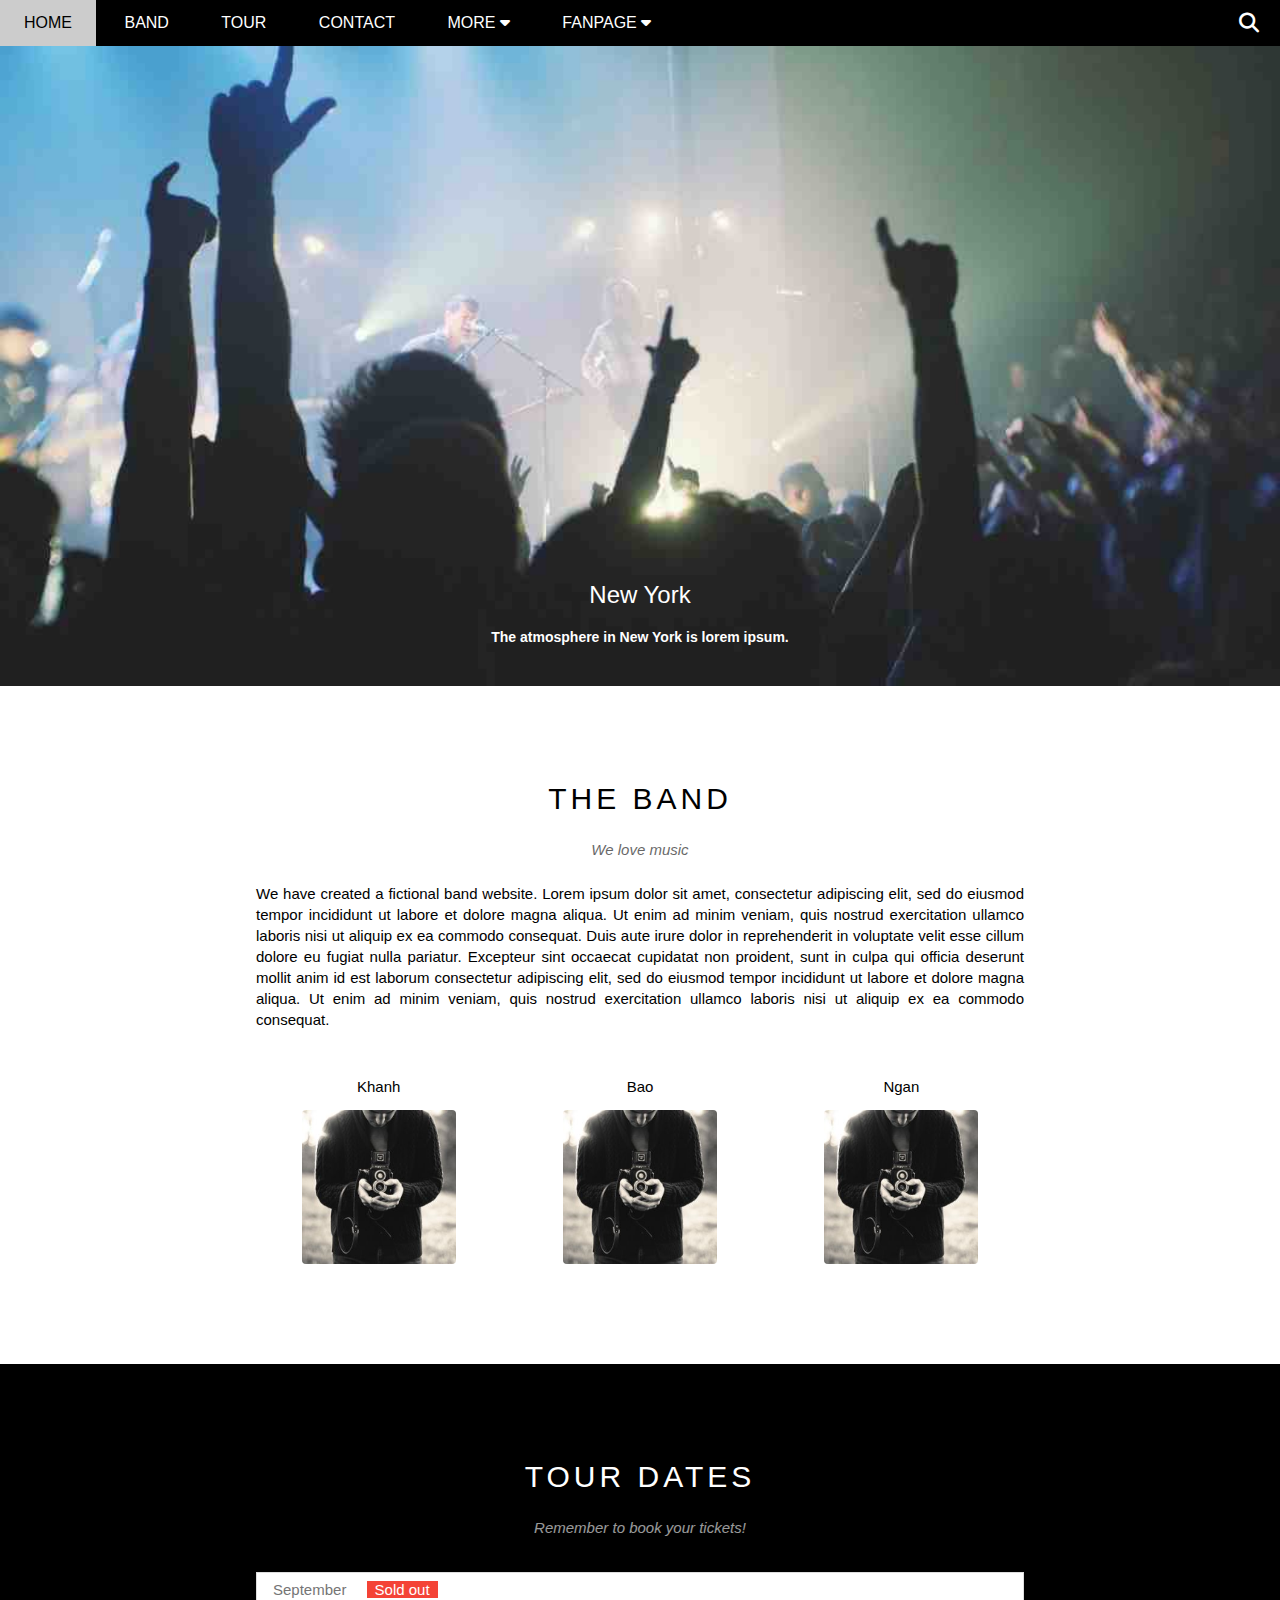
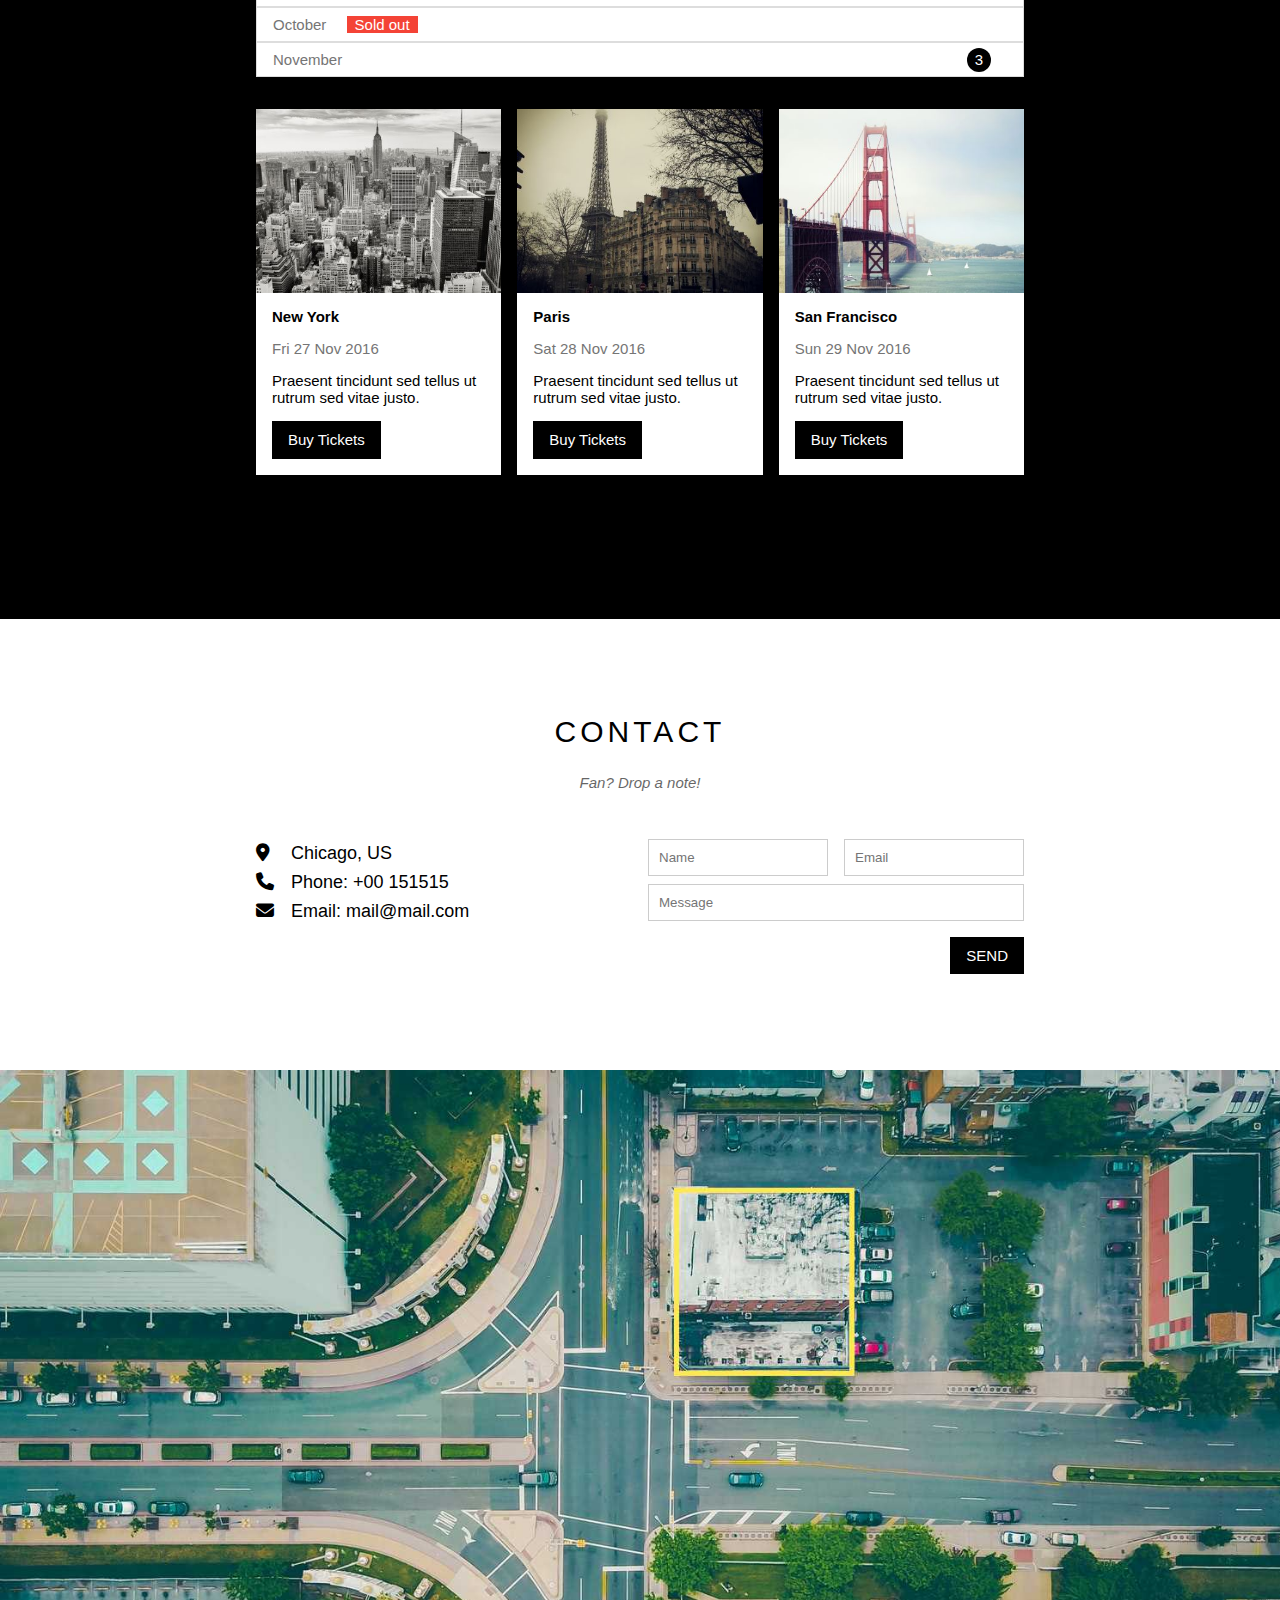
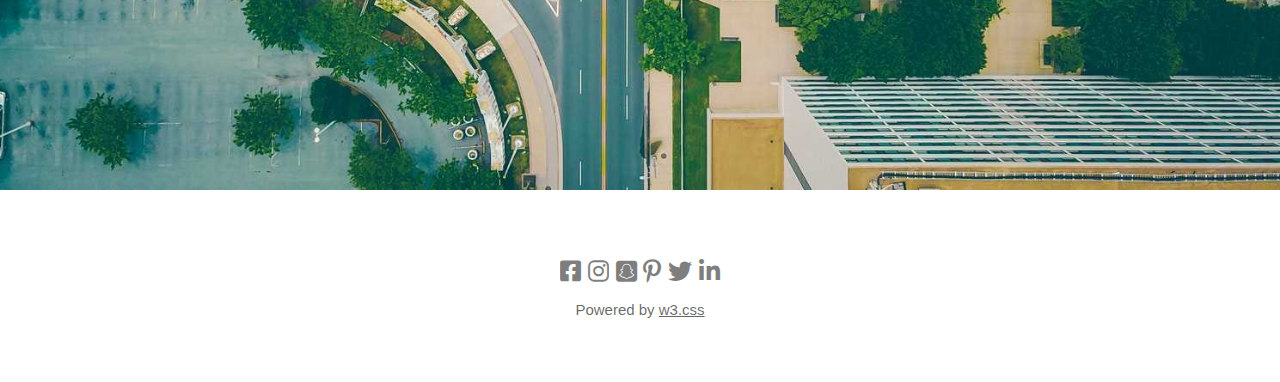
<file: index.html>
<!DOCTYPE html>
<html lang="en">
<head>
    <meta charset="UTF-8">
    <meta http-equiv="X-UA-Compatible" content="IE=edge">
    <meta name="viewport" content="width=device-width, initial-scale=1.0">
    <title>THE BAND</title>
    <link rel="icon" href="./asset/img/favicon/favicon.ico" type="image/x-icon" />
    <link rel="stylesheet" href="./asset/css/style.css">
    <link rel="stylesheet" href="./asset/fonts/themify-icons/themify-icons.css">
    <link rel="stylesheet" href="./asset/fonts/fontawesome-free-6.4.0-web/css/all.css">
</head>
<body>  
    <div id="main">
            <!-- ******HEADER***** -->
            <div id="header">
                <!-- Begin: Nav -->
                <ul id="nav">
                    <li><a href="#">Home</a></li>
                    <li><a href="#band">Band</a></li>
                    <li><a href="#tour">Tour</a></li>
                    <li><a href="#contact">Contact</a></li>
                    <li>
                        <a href="">More <i class="fa fa-caret-down"></i></a>
                        <ul class="subnav">
                            <li><a href="#">Merchandise</a></li>
                            <li><a href="#">Extras</a></li>
                            <li><a href="#">Media</a></li>
                        </ul>
                    </li>
                    <li>
                        <a href="">Fanpage <i class="fa fa-caret-down"></i></a>
                        <ul class="subnav">
                            <li><a href="https://www.facebook.com/dangkhanh4/"><i class="ti-facebook"></i> Facebook</a></li>
                            <li><a href="https://www.youtube.com/channel/UC6xr6L0knERe1eDNZKYdCvQ"><i class="ti-youtube"></i> Youtube</a></li>
                            <li><a href=""><i class="ti-instagram"></i> Instagram</a></li>
                        </ul>
                    </li>
                    
                </ul>
                <!-- Search -->
                <div class="search-bth">
                    <i class="search-icon fa fa-search"></i>
                    
                </div>

            </div>

            <!-- ******SLIDER***** -->
            <div id="slider">
                <div class="text-content">
                    <h3 class="text-heading">New York</h3>
                    <div class="text-description"><b>The atmosphere in New York is lorem ipsum.</b></div>
                </div>
            </div>

            <!-- ******CONTENT***** -->
            <div id="content">
                <!-- THE BAND -->
                <div id="band" class="section-content">
                    <h2 class="header-content">THE BAND</h2>
                    <p class="subheader-content">We love music</p>
                    <p class="description">
                        We have created a fictional band website. Lorem ipsum dolor sit amet, consectetur adipiscing elit, sed do eiusmod tempor incididunt ut labore et dolore magna aliqua. Ut enim ad minim veniam, quis nostrud exercitation ullamco laboris nisi ut aliquip ex ea commodo consequat. Duis aute irure dolor in reprehenderit in voluptate velit esse cillum dolore eu fugiat nulla pariatur. Excepteur sint occaecat cupidatat non proident, sunt in culpa qui officia deserunt mollit anim id est laborum consectetur adipiscing elit, sed do eiusmod tempor incididunt ut labore et dolore magna aliqua. Ut enim ad minim veniam, quis nostrud exercitation ullamco laboris nisi ut aliquip ex ea commodo consequat.
                    </p>
                    <!-- Member list -->
                    <div class="row members-list">
                        <!-- member 1 -->
                        <div class=" col-third col text-center">
                            <p class="member-name">Khanh</p>
                            <img class="member-img" src="./asset/img/nameteam/face.jpg" alt="Khanh" >
                        </div>
                        <!-- member 2 -->
                        <div class=" col-third col text-center">
                            <p class="member-name">Bao</p>
                            <img class="member-img" src="./asset/img/nameteam/face.jpg" alt="Khanh" >
                        </div>
                        <!-- member 3 -->
                        <div class=" col-third col text-center">
                            <p class="member-name">Ngan</p>
                            <img class="member-img" src="./asset/img/nameteam/face.jpg" alt="Khanh" >
                        </div>
                        
                    </div>

                </div>

                <!-- TOUR DATES -->
                    
                <div id="tour" class="tour-content">
                    <!-- Tickers -->
                    <div class="section-content">
                    
                        <h2 class="header-content text-white">TOUR DATES</h2>
                        <p class="subheader-content text-white">Remember to book your tickets!</p>
                    
                        <ul class="tickets-list">
                            <li>September <span class="sold-out">Sold out</span></li>
                            <li>October <span class="sold-out">Sold out</span></li>
                            <li>November <span class="quantity">3</span></li>
                        </ul>
                    <!-- Places -->
                        <div class="row places-list">
                            <div class="col-third col">
                                <img src="./asset/img/nameteam/newyork.jpg" alt="ảnh lỗi" class="place-img">
                                <div class="place-body">
                                    <h3 class="place-heading">New York</h3>
                                    <p class="place-time">Fri 27 Nov 2016</p>
                                    <p class="place-desc">Praesent tincidunt sed tellus ut rutrum sed vitae justo.</p>
                                    <button href="#" class="place-buy-btn js-buy-ticket">Buy Tickets</button>
                                </div>
                            </div>

                            <div class="col-third col">
                                <img src="./asset/img/nameteam/paris.jpg" alt="ảnh lỗi" class="place-img">
                                <div class="place-body">
                                    <h3 class="place-heading">Paris</h3>
                                    <p class="place-time">Sat 28 Nov 2016</p>
                                    <p class="place-desc">Praesent tincidunt sed tellus ut rutrum sed vitae justo.</p>
                                    <button href="#" class="place-buy-btn js-buy-ticket">Buy Tickets</button>
                                </div>
                            </div>

                            <div class="col-third col">
                                <img src="./asset/img/nameteam/sanfran.jpg" alt="ảnh lỗi" class="place-img">
                                <div class="place-body">
                                    <h3 class="place-heading">San Francisco</h3>
                                    <p class="place-time">Sun 29 Nov 2016</p>
                                    <p class="place-desc">Praesent tincidunt sed tellus ut rutrum sed vitae justo.</p>
                                    <button href="#" class="place-buy-btn js-buy-ticket">Buy Tickets</button>
                                </div>
                            </div>
                            <!-- sủa lỗi bao hết place item -->
                            
                            
                        </div>
                    </div>   
                </div>
                    
                <!-- CONTACTS-->
                <div id="contact" class="section-content">
                    <h2 class="header-content">CONTACT</h2>
                    <p class="subheader-content">Fan? Drop a note!</p> 
                    <div class="row contact-content">
                        <div class="col col-half contact-info">
                            <p><i class="fa-solid fa-location-dot"></i> Chicago, US</p>
                            <p><i class="fa-solid fa-phone"></i>  Phone: +00 151515</p>
                            <p><i class="fa-solid fa-envelope"></i> Email: mail@mail.com</p>
                        </div>
                        <div class="col col-half contact-form">
                            <form action="">
                                <div class="row">
                                    <div class="col col-half">
                                        <input type="text" name="" id="" required class="form-control" placeholder="Name">
                                    </div>
                                    <div class="col col-half">
                                        <input type="email" name="" id="" required class="form-control" placeholder="Email">
                                    </div>
                                </div>
                                <div class="row mt-8">
                                    <div class="col col-full">
                                        <input type="text" name="" id="" required class="form-control" placeholder="Message">
                                    </div>
                                </div>
                                <input class="form-submit-btn mt-16" type="submit" value="SEND">
                            </form>
                        </div>
                    </div>
                </div>

            </div>

            <div class="model js-model">
                <div class="model-container js-model-container">
                    <!-- CLOSE -->
                    <div class="model-close js-model-close">
                        <i class="fa-solid fa-xmark"></i>
                    </div>
                    <!-- HEADER -->
                    <header class="model-header">
                        <i class="fa-solid fa-suitcase modal-heading-icon"></i>
                        Tickets
                    </header>
                    <!-- BODY -->
                    <div class="model-body">

                        <label for="ticket-quatity" class="model-label">
                            <i class="fa-solid fa-cart-shopping"></i>
                            Tickets, $15 per person
                        </label>
                        <input id="ticket-quatity" class="model-input" placeholder="How many?">

                        <label for="ticket-email" class="model-label">
                            <i class="fa-solid fa-user"></i>
                            Send to
                        </label>
                        <input id="ticket-email" type="email" class="model-input" placeholder="Enter email">

                        <button id="buy-tickets">
                            PAY
                            <i class="fa-solid fa-check"></i>
                        </button>
                    </div>
                    <!-- FOOTER -->
                    <footer class="model-footer">
                        <p class="model-help">Need <a href="">help?</a></p>
                    </footer>
                </div>
            </div>
            
            <!-- ******MAP***** -->
            <div class="map">
                <img class="map-img" src="./asset/img/map/map.jpg" alt="">
            </div>

            <!-- ******Footer***** -->
            <div id="footer">
                <div class="footer-content">
                    <div class="footer-icons">
                        <i class="fa-brands fa-square-facebook"></i>
                        <i class="fa-brands fa-instagram"></i>
                        <i class="fa-brands fa-square-snapchat"></i>
                        <i class="fa-brands fa-pinterest-p"></i>
                        <i class="fa-brands fa-twitter"></i>
                        <i class="fa-brands fa-linkedin-in"></i>
                    </div>
                        
                </div>
                <p class="copyright">Powered by <a href="">w3.css</a></p>
            </div>
    </div>
    <script>
        const buyBtns = document.querySelectorAll('.js-buy-ticket')

        const model = document.querySelector('.js-model')

        const modelClose = document.querySelector('.js-model-close')

        const modelContainer = document.querySelector('.js-model-container')

        // Hàm hiển thị BT
        function showBuyTickets() {
            model.classList.add('open')
        }
        // Hàm ẩn BT
        function hideBuyTickets() {
            model.classList.remove('open')
        }
        // Lặp qua từng thủ button và nghe hành vi click
        for (const buyBtn of buyBtns){
            buyBtn.addEventListener('click', showBuyTickets)
        }
        // Nghe hành bi click vào button close
        modelClose.addEventListener('click', hideBuyTickets)

        model.addEventListener('click', hideBuyTickets)

        modelContainer.addEventListener('click', function(event) {
            event.stopPropagation()
        })

    </script>
</body>
</html>
</file>
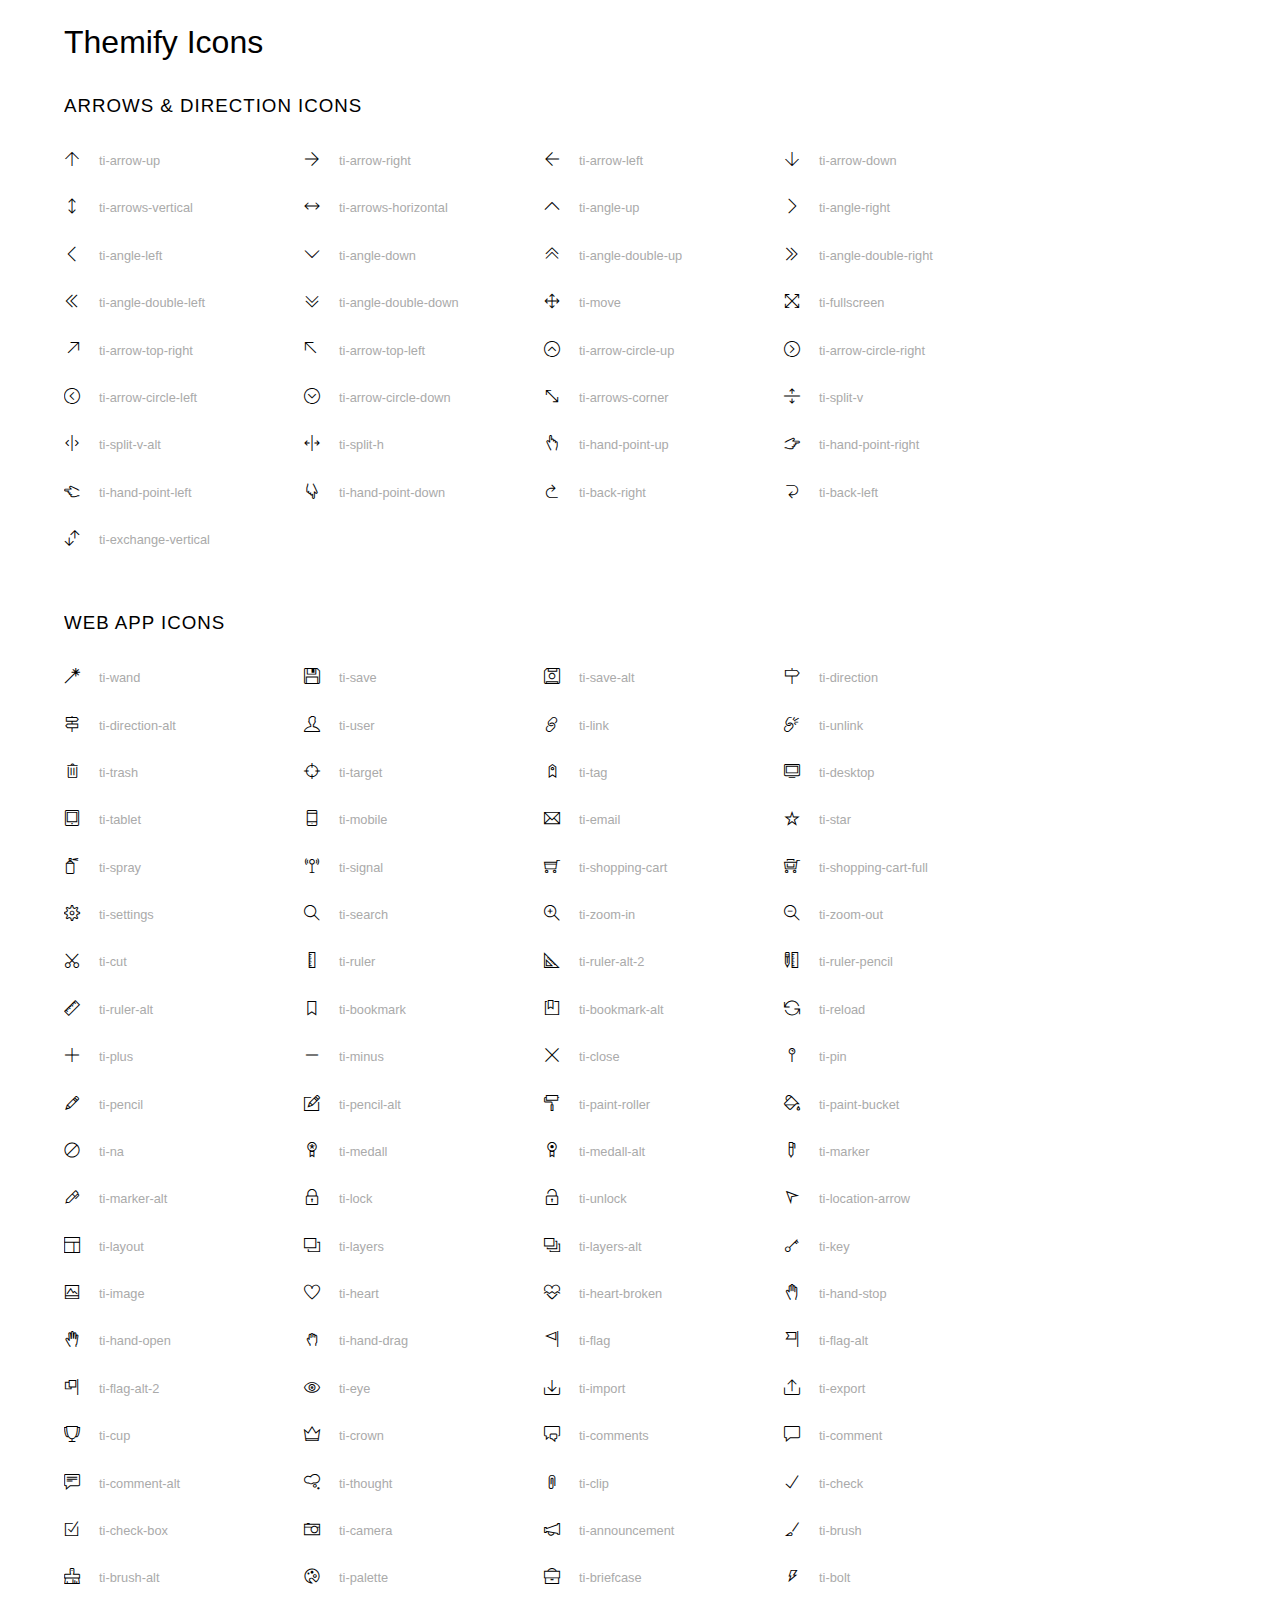
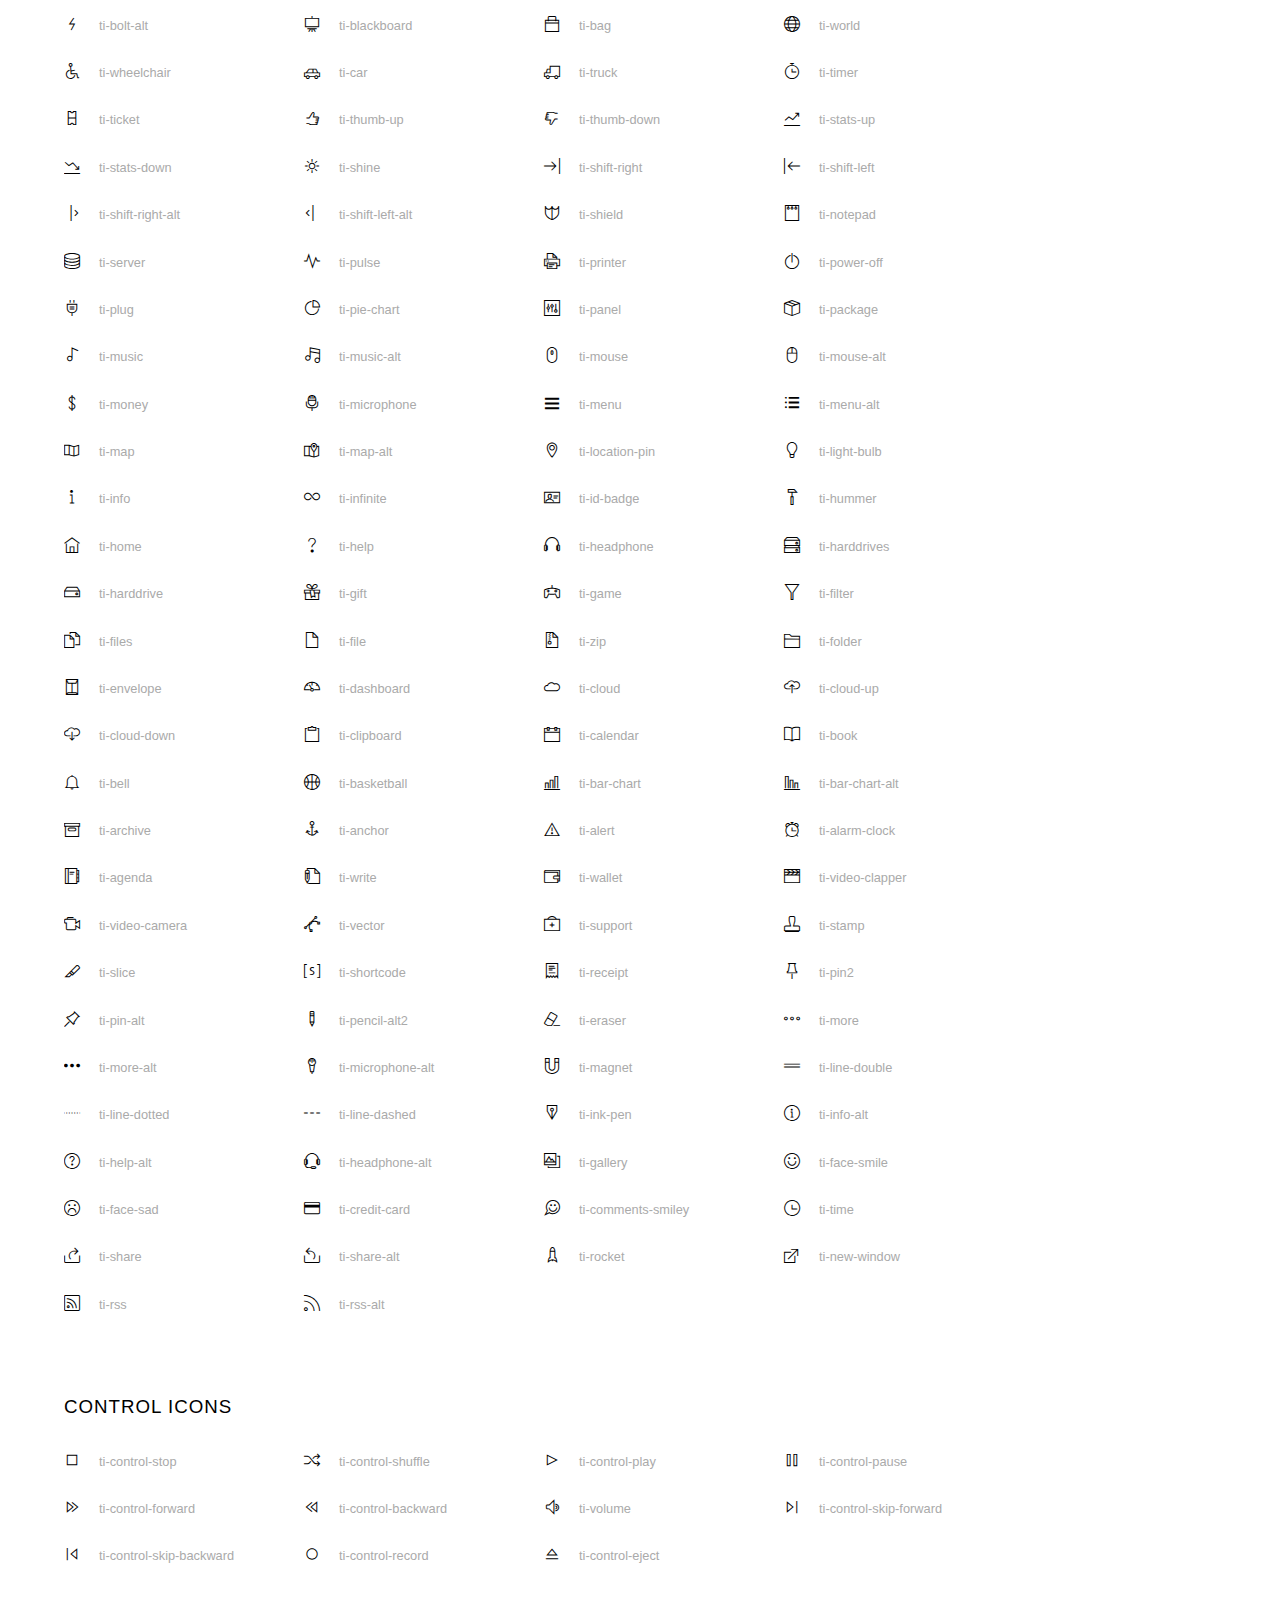
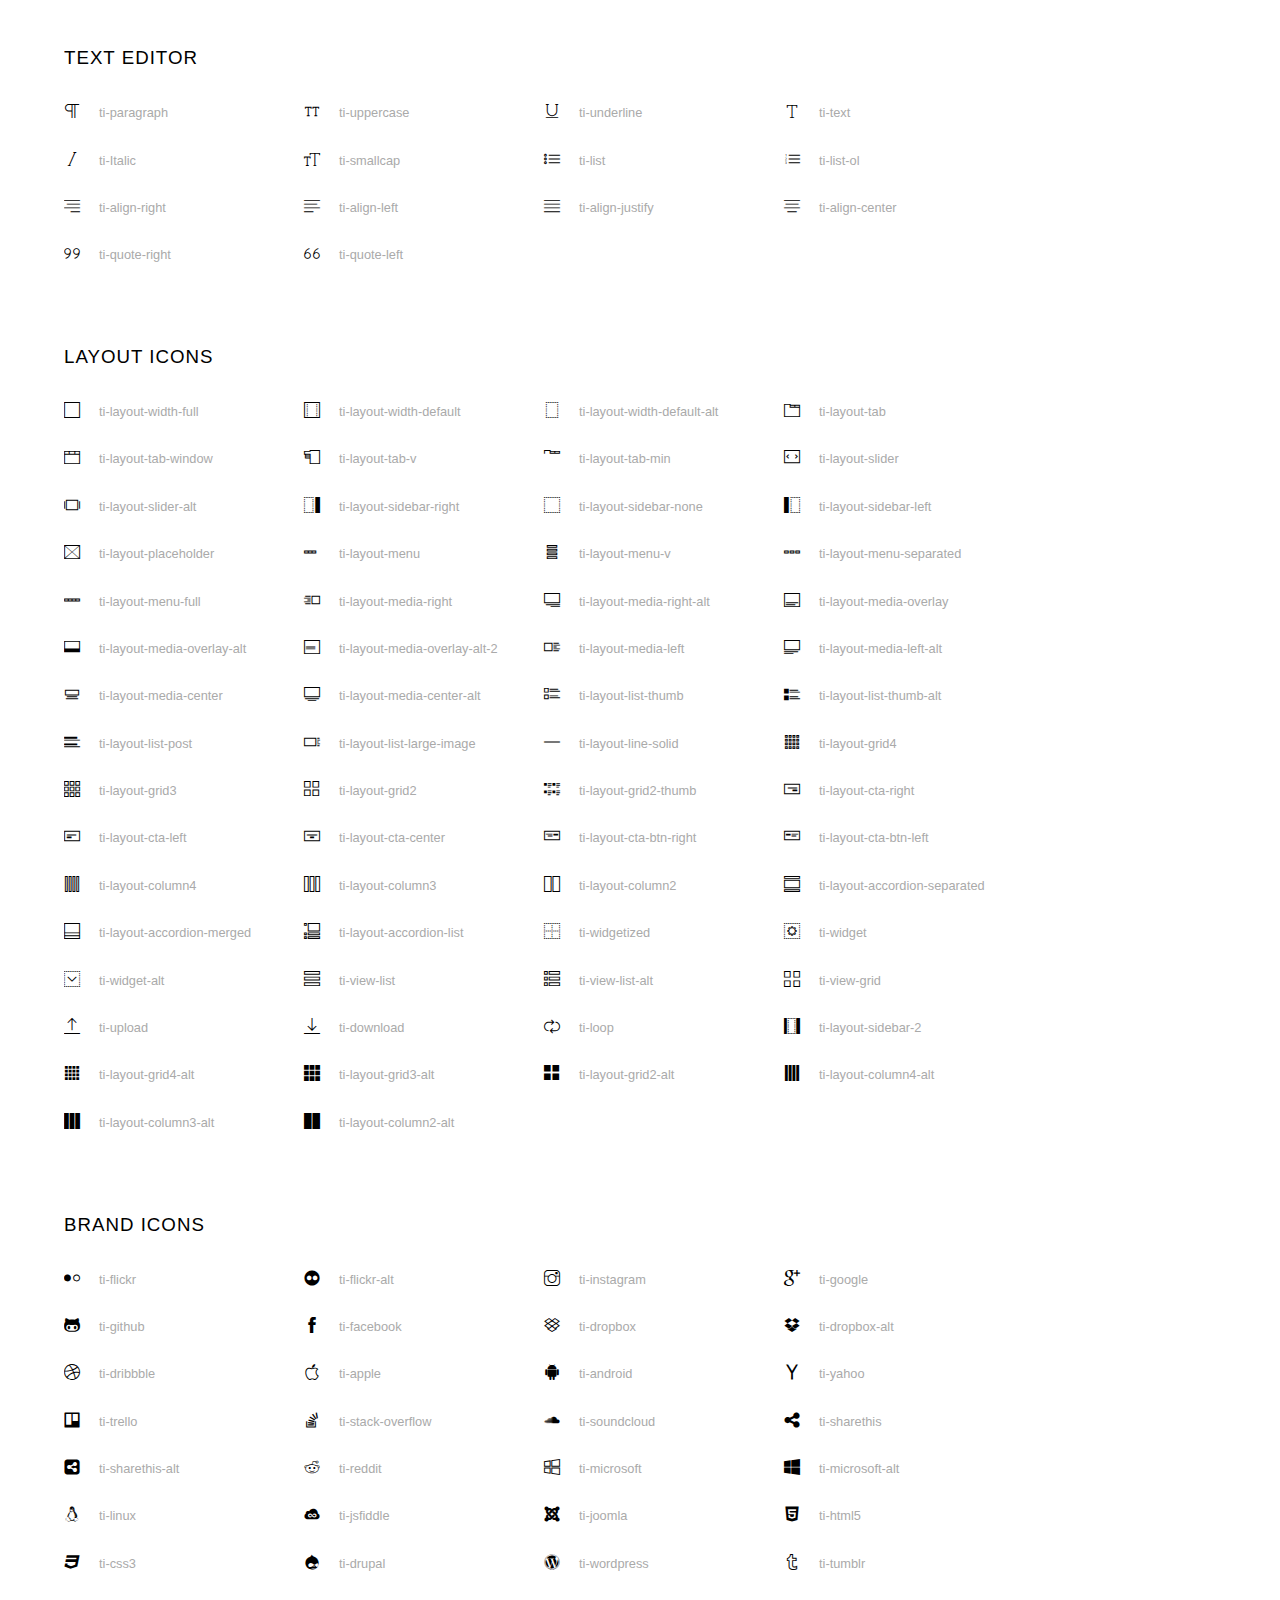
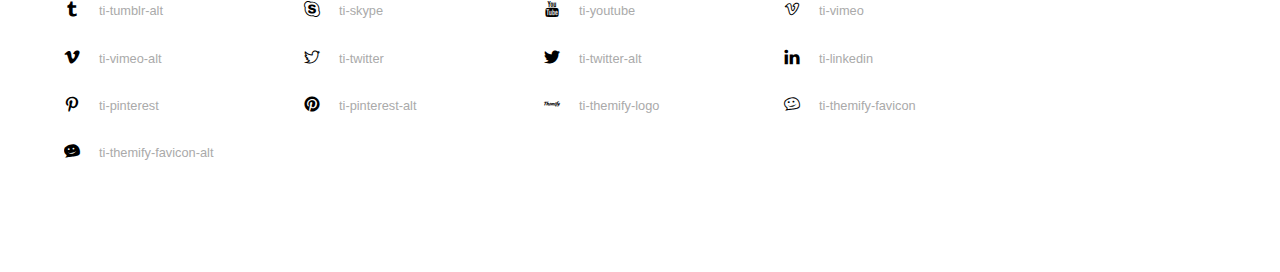
<file: asset/fonts/themify-icons/index.html>
<!doctype html>
<html>
<head>
	<meta charset="utf-8">
	<title>Themify Icon Font</title>
	<meta name="viewport" content="width=device-width">
	<link rel="stylesheet" href="demo-files/demo.css">
	<link rel="stylesheet" href="themify-icons.css">
	<!--[if lt IE 8]><!-->
	<link rel="stylesheet" href="ie7/ie7.css">
	<!--<![endif]-->
</head>
<body>
	<h1>Themify Icons</h1>

	<div class="icon-section">

		<div class="icon-section">
			<h3>Arrows &amp; Direction Icons </h3>

			<div class="icon-container">
				<span class="ti-arrow-up"></span><span class="icon-name"> ti-arrow-up</span>
			</div>
			<div class="icon-container">
				<span class="ti-arrow-right"></span><span class="icon-name"> ti-arrow-right</span>
			</div>
			<div class="icon-container">
				<span class="ti-arrow-left"></span><span class="icon-name"> ti-arrow-left</span>
			</div>
			<div class="icon-container">
				<span class="ti-arrow-down"></span><span class="icon-name"> ti-arrow-down</span>
			</div>
			<div class="icon-container">
				<span class="ti-arrows-vertical"></span><span class="icon-name"> ti-arrows-vertical</span>
			</div>
			<div class="icon-container">
				<span class="ti-arrows-horizontal"></span><span class="icon-name"> ti-arrows-horizontal</span>
			</div>
			<div class="icon-container">
				<span class="ti-angle-up"></span><span class="icon-name"> ti-angle-up</span>
			</div>
			<div class="icon-container">
				<span class="ti-angle-right"></span><span class="icon-name"> ti-angle-right</span>
			</div>
			<div class="icon-container">
				<span class="ti-angle-left"></span><span class="icon-name"> ti-angle-left</span>
			</div>
			<div class="icon-container">
				<span class="ti-angle-down"></span><span class="icon-name"> ti-angle-down</span>
			</div>	
			<div class="icon-container">
				<span class="ti-angle-double-up"></span><span class="icon-name"> ti-angle-double-up</span>
			</div>
			<div class="icon-container">
				<span class="ti-angle-double-right"></span><span class="icon-name"> ti-angle-double-right</span>
			</div>
			<div class="icon-container">
				<span class="ti-angle-double-left"></span><span class="icon-name"> ti-angle-double-left</span>
			</div>
			<div class="icon-container">
				<span class="ti-angle-double-down"></span><span class="icon-name"> ti-angle-double-down</span>
			</div>					
			<div class="icon-container">
				<span class="ti-move"></span><span class="icon-name"> ti-move</span>
			</div>
			<div class="icon-container">
				<span class="ti-fullscreen"></span><span class="icon-name"> ti-fullscreen</span>
			</div>
			<div class="icon-container">
				<span class="ti-arrow-top-right"></span><span class="icon-name"> ti-arrow-top-right</span>
			</div>
			<div class="icon-container">
				<span class="ti-arrow-top-left"></span><span class="icon-name"> ti-arrow-top-left</span>
			</div>
			<div class="icon-container">
				<span class="ti-arrow-circle-up"></span><span class="icon-name"> ti-arrow-circle-up</span>
			</div>
			<div class="icon-container">
				<span class="ti-arrow-circle-right"></span><span class="icon-name"> ti-arrow-circle-right</span>
			</div>
			<div class="icon-container">
				<span class="ti-arrow-circle-left"></span><span class="icon-name"> ti-arrow-circle-left</span>
			</div>
			<div class="icon-container">
				<span class="ti-arrow-circle-down"></span><span class="icon-name"> ti-arrow-circle-down</span>
			</div>
			<div class="icon-container">
				<span class="ti-arrows-corner"></span><span class="icon-name"> ti-arrows-corner</span>
			</div>
			<div class="icon-container">
				<span class="ti-split-v"></span><span class="icon-name"> ti-split-v</span>
			</div>

			<div class="icon-container">
				<span class="ti-split-v-alt"></span><span class="icon-name"> ti-split-v-alt</span>
			</div>
			<div class="icon-container">
				<span class="ti-split-h"></span><span class="icon-name"> ti-split-h</span>
			</div>
			<div class="icon-container">
				<span class="ti-hand-point-up"></span><span class="icon-name"> ti-hand-point-up</span>
			</div>
			<div class="icon-container">
				<span class="ti-hand-point-right"></span><span class="icon-name"> ti-hand-point-right</span>
			</div>
			<div class="icon-container">
				<span class="ti-hand-point-left"></span><span class="icon-name"> ti-hand-point-left</span>
			</div>
			<div class="icon-container">
				<span class="ti-hand-point-down"></span><span class="icon-name"> ti-hand-point-down</span>
			</div>
			<div class="icon-container">
				<span class="ti-back-right"></span><span class="icon-name"> ti-back-right</span>
			</div>
			<div class="icon-container">
				<span class="ti-back-left"></span><span class="icon-name"> ti-back-left</span>
			</div>
			<div class="icon-container">
				<span class="ti-exchange-vertical"></span><span class="icon-name"> ti-exchange-vertical</span>
			</div>

		</div> <!-- Arrows Icons -->



		<h3>Web App Icons</h3>
		
		<div class="icon-section">

			<div class="icon-container">
				<span class="ti-wand"></span><span class="icon-name"> ti-wand</span>
			</div>
			<div class="icon-container">
				<span class="ti-save"></span><span class="icon-name"> ti-save</span>
			</div>
			<div class="icon-container">
				<span class="ti-save-alt"></span><span class="icon-name"> ti-save-alt</span>
			</div>

			<div class="icon-container">
				<span class="ti-direction"></span><span class="icon-name"> ti-direction</span>
			</div>
			<div class="icon-container">
				<span class="ti-direction-alt"></span><span class="icon-name"> ti-direction-alt</span>
			</div>
			<div class="icon-container">
				<span class="ti-user"></span><span class="icon-name"> ti-user</span>
			</div>
			<div class="icon-container">
				<span class="ti-link"></span><span class="icon-name"> ti-link</span>
			</div>
			<div class="icon-container">
				<span class="ti-unlink"></span><span class="icon-name"> ti-unlink</span>
			</div>
			<div class="icon-container">
				<span class="ti-trash"></span><span class="icon-name"> ti-trash</span>
			</div>
			<div class="icon-container">
				<span class="ti-target"></span><span class="icon-name"> ti-target</span>
			</div>
			<div class="icon-container">
				<span class="ti-tag"></span><span class="icon-name"> ti-tag</span>
			</div>
			<div class="icon-container">
				<span class="ti-desktop"></span><span class="icon-name"> ti-desktop</span>
			</div>
			<div class="icon-container">
				<span class="ti-tablet"></span><span class="icon-name"> ti-tablet</span>
			</div>
			<div class="icon-container">
				<span class="ti-mobile"></span><span class="icon-name"> ti-mobile</span>
			</div>
			<div class="icon-container">
				<span class="ti-email"></span><span class="icon-name"> ti-email</span>
			</div>	
			<div class="icon-container">
				<span class="ti-star"></span><span class="icon-name"> ti-star</span>
			</div>
			<div class="icon-container">
				<span class="ti-spray"></span><span class="icon-name"> ti-spray</span>
			</div>
			<div class="icon-container">
				<span class="ti-signal"></span><span class="icon-name"> ti-signal</span>
			</div>
			<div class="icon-container">
				<span class="ti-shopping-cart"></span><span class="icon-name"> ti-shopping-cart</span>
			</div>
			<div class="icon-container">
				<span class="ti-shopping-cart-full"></span><span class="icon-name"> ti-shopping-cart-full</span>
			</div>
			<div class="icon-container">
				<span class="ti-settings"></span><span class="icon-name"> ti-settings</span>
			</div>
			<div class="icon-container">
				<span class="ti-search"></span><span class="icon-name"> ti-search</span>
			</div>
			<div class="icon-container">
				<span class="ti-zoom-in"></span><span class="icon-name"> ti-zoom-in</span>
			</div>
			<div class="icon-container">
				<span class="ti-zoom-out"></span><span class="icon-name"> ti-zoom-out</span>
			</div>
			<div class="icon-container">
				<span class="ti-cut"></span><span class="icon-name"> ti-cut</span>
			</div>
			<div class="icon-container">
				<span class="ti-ruler"></span><span class="icon-name"> ti-ruler</span>
			</div>
			<div class="icon-container">
				<span class="ti-ruler-alt-2"></span><span class="icon-name"> ti-ruler-alt-2</span>
			</div>			
			<div class="icon-container">
				<span class="ti-ruler-pencil"></span><span class="icon-name"> ti-ruler-pencil</span>
			</div>
			<div class="icon-container">
				<span class="ti-ruler-alt"></span><span class="icon-name"> ti-ruler-alt</span>
			</div>
			<div class="icon-container">
				<span class="ti-bookmark"></span><span class="icon-name"> ti-bookmark</span>
			</div>
			<div class="icon-container">
				<span class="ti-bookmark-alt"></span><span class="icon-name"> ti-bookmark-alt</span>
			</div>
			<div class="icon-container">
				<span class="ti-reload"></span><span class="icon-name"> ti-reload</span>
			</div>
			<div class="icon-container">
				<span class="ti-plus"></span><span class="icon-name"> ti-plus</span>
			</div>
			<div class="icon-container">
				<span class="ti-minus"></span><span class="icon-name"> ti-minus</span>
			</div>
			<div class="icon-container">
				<span class="ti-close"></span><span class="icon-name"> ti-close</span>
			</div>			
			<div class="icon-container">
				<span class="ti-pin"></span><span class="icon-name"> ti-pin</span>
			</div>
			<div class="icon-container">
				<span class="ti-pencil"></span><span class="icon-name"> ti-pencil</span>
			</div>
					
		  	<div class="icon-container">
				<span class="ti-pencil-alt"></span><span class="icon-name"> ti-pencil-alt</span>
			</div>
			<div class="icon-container">
				<span class="ti-paint-roller"></span><span class="icon-name"> ti-paint-roller</span>
			</div>
			<div class="icon-container">
				<span class="ti-paint-bucket"></span><span class="icon-name"> ti-paint-bucket</span>
			</div>
			<div class="icon-container">
				<span class="ti-na"></span><span class="icon-name"> ti-na</span>
			</div>
			<div class="icon-container">
				<span class="ti-medall"></span><span class="icon-name"> ti-medall</span>
			</div>
			<div class="icon-container">
				<span class="ti-medall-alt"></span><span class="icon-name"> ti-medall-alt</span>
			</div>
			<div class="icon-container">
				<span class="ti-marker"></span><span class="icon-name"> ti-marker</span>
			</div>
			<div class="icon-container">
				<span class="ti-marker-alt"></span><span class="icon-name"> ti-marker-alt</span>
			</div>

			<div class="icon-container">
				<span class="ti-lock"></span><span class="icon-name"> ti-lock</span>
			</div>
			<div class="icon-container">
				<span class="ti-unlock"></span><span class="icon-name"> ti-unlock</span>
			</div>
			<div class="icon-container">
				<span class="ti-location-arrow"></span><span class="icon-name"> ti-location-arrow</span>
			</div>
			<div class="icon-container">
				<span class="ti-layout"></span><span class="icon-name"> ti-layout</span>
			</div>
			<div class="icon-container">
				<span class="ti-layers"></span><span class="icon-name"> ti-layers</span>
			</div>
			<div class="icon-container">
				<span class="ti-layers-alt"></span><span class="icon-name"> ti-layers-alt</span>
			</div>
			<div class="icon-container">
				<span class="ti-key"></span><span class="icon-name"> ti-key</span>
			</div>
			<div class="icon-container">
				<span class="ti-image"></span><span class="icon-name"> ti-image</span>
			</div>
			<div class="icon-container">
				<span class="ti-heart"></span><span class="icon-name"> ti-heart</span>
			</div>
			<div class="icon-container">
				<span class="ti-heart-broken"></span><span class="icon-name"> ti-heart-broken</span>
			</div>
			<div class="icon-container">
				<span class="ti-hand-stop"></span><span class="icon-name"> ti-hand-stop</span>
			</div>
			<div class="icon-container">
				<span class="ti-hand-open"></span><span class="icon-name"> ti-hand-open</span>
			</div>
			<div class="icon-container">
				<span class="ti-hand-drag"></span><span class="icon-name"> ti-hand-drag</span>
			</div>
			<div class="icon-container">
				<span class="ti-flag"></span><span class="icon-name"> ti-flag</span>
			</div>
			<div class="icon-container">
				<span class="ti-flag-alt"></span><span class="icon-name"> ti-flag-alt</span>
			</div>
			<div class="icon-container">
				<span class="ti-flag-alt-2"></span><span class="icon-name"> ti-flag-alt-2</span>
			</div>
			<div class="icon-container">
				<span class="ti-eye"></span><span class="icon-name"> ti-eye</span>
			</div>
			<div class="icon-container">
				<span class="ti-import"></span><span class="icon-name"> ti-import</span>
			</div>			
			<div class="icon-container">
				<span class="ti-export"></span><span class="icon-name"> ti-export</span>
			</div>
			<div class="icon-container">
				<span class="ti-cup"></span><span class="icon-name"> ti-cup</span>
			</div>
			<div class="icon-container">
				<span class="ti-crown"></span><span class="icon-name"> ti-crown</span>
			</div>
			<div class="icon-container">
				<span class="ti-comments"></span><span class="icon-name"> ti-comments</span>
			</div>
			<div class="icon-container">
				<span class="ti-comment"></span><span class="icon-name"> ti-comment</span>
			</div>
			<div class="icon-container">
				<span class="ti-comment-alt"></span><span class="icon-name"> ti-comment-alt</span>
			</div>
			<div class="icon-container">
				<span class="ti-thought"></span><span class="icon-name"> ti-thought</span>
			</div>			
			<div class="icon-container">
				<span class="ti-clip"></span><span class="icon-name"> ti-clip</span>
			</div>

			<div class="icon-container">
				<span class="ti-check"></span><span class="icon-name"> ti-check</span>
			</div>
			<div class="icon-container">
				<span class="ti-check-box"></span><span class="icon-name"> ti-check-box</span>
			</div>
			<div class="icon-container">
				<span class="ti-camera"></span><span class="icon-name"> ti-camera</span>
			</div>
			<div class="icon-container">
				<span class="ti-announcement"></span><span class="icon-name"> ti-announcement</span>
			</div>
			<div class="icon-container">
				<span class="ti-brush"></span><span class="icon-name"> ti-brush</span>
			</div>
			<div class="icon-container">
				<span class="ti-brush-alt"></span><span class="icon-name"> ti-brush-alt</span>
			</div>
			<div class="icon-container">
				<span class="ti-palette"></span><span class="icon-name"> ti-palette</span>
			</div>			
			<div class="icon-container">
				<span class="ti-briefcase"></span><span class="icon-name"> ti-briefcase</span>
			</div>
			<div class="icon-container">
				<span class="ti-bolt"></span><span class="icon-name"> ti-bolt</span>
			</div>
			<div class="icon-container">
				<span class="ti-bolt-alt"></span><span class="icon-name"> ti-bolt-alt</span>
			</div>
			<div class="icon-container">
				<span class="ti-blackboard"></span><span class="icon-name"> ti-blackboard</span>
			</div>
			<div class="icon-container">
				<span class="ti-bag"></span><span class="icon-name"> ti-bag</span>
			</div>
			<div class="icon-container">
				<span class="ti-world"></span><span class="icon-name"> ti-world</span>
			</div>
			<div class="icon-container">
				<span class="ti-wheelchair"></span><span class="icon-name"> ti-wheelchair</span>
			</div>
			<div class="icon-container">
				<span class="ti-car"></span><span class="icon-name"> ti-car</span>
			</div>
			<div class="icon-container">
				<span class="ti-truck"></span><span class="icon-name"> ti-truck</span>
			</div>
			<div class="icon-container">
				<span class="ti-timer"></span><span class="icon-name"> ti-timer</span>
			</div>
			<div class="icon-container">
				<span class="ti-ticket"></span><span class="icon-name"> ti-ticket</span>
			</div>
			<div class="icon-container">
				<span class="ti-thumb-up"></span><span class="icon-name"> ti-thumb-up</span>
			</div>
			<div class="icon-container">
				<span class="ti-thumb-down"></span><span class="icon-name"> ti-thumb-down</span>
			</div>

			<div class="icon-container">
				<span class="ti-stats-up"></span><span class="icon-name"> ti-stats-up</span>
			</div>
			<div class="icon-container">
				<span class="ti-stats-down"></span><span class="icon-name"> ti-stats-down</span>
			</div>
			<div class="icon-container">
				<span class="ti-shine"></span><span class="icon-name"> ti-shine</span>
			</div>
			<div class="icon-container">
				<span class="ti-shift-right"></span><span class="icon-name"> ti-shift-right</span>
			</div>
			<div class="icon-container">
				<span class="ti-shift-left"></span><span class="icon-name"> ti-shift-left</span>
			</div>

			<div class="icon-container">
				<span class="ti-shift-right-alt"></span><span class="icon-name"> ti-shift-right-alt</span>
			</div>
			<div class="icon-container">
				<span class="ti-shift-left-alt"></span><span class="icon-name"> ti-shift-left-alt</span>
			</div>
			<div class="icon-container">
				<span class="ti-shield"></span><span class="icon-name"> ti-shield</span>
			</div>
			<div class="icon-container">
				<span class="ti-notepad"></span><span class="icon-name"> ti-notepad</span>
			</div>
			<div class="icon-container">
				<span class="ti-server"></span><span class="icon-name"> ti-server</span>
			</div>

			<div class="icon-container">
				<span class="ti-pulse"></span><span class="icon-name"> ti-pulse</span>
			</div>
			<div class="icon-container">
				<span class="ti-printer"></span><span class="icon-name"> ti-printer</span>
			</div>
			<div class="icon-container">
				<span class="ti-power-off"></span><span class="icon-name"> ti-power-off</span>
			</div>
			<div class="icon-container">
				<span class="ti-plug"></span><span class="icon-name"> ti-plug</span>
			</div>
			<div class="icon-container">
				<span class="ti-pie-chart"></span><span class="icon-name"> ti-pie-chart</span>
			</div>

			<div class="icon-container">
				<span class="ti-panel"></span><span class="icon-name"> ti-panel</span>
			</div>
			<div class="icon-container">
				<span class="ti-package"></span><span class="icon-name"> ti-package</span>
			</div>
			<div class="icon-container">
				<span class="ti-music"></span><span class="icon-name"> ti-music</span>
			</div>
			<div class="icon-container">
				<span class="ti-music-alt"></span><span class="icon-name"> ti-music-alt</span>
			</div>
			<div class="icon-container">
				<span class="ti-mouse"></span><span class="icon-name"> ti-mouse</span>
			</div>
			<div class="icon-container">
				<span class="ti-mouse-alt"></span><span class="icon-name"> ti-mouse-alt</span>
			</div>
			<div class="icon-container">
				<span class="ti-money"></span><span class="icon-name"> ti-money</span>
			</div>
			<div class="icon-container">
				<span class="ti-microphone"></span><span class="icon-name"> ti-microphone</span>
			</div>
			<div class="icon-container">
				<span class="ti-menu"></span><span class="icon-name"> ti-menu</span>
			</div>
			<div class="icon-container">
				<span class="ti-menu-alt"></span><span class="icon-name"> ti-menu-alt</span>
			</div>
			<div class="icon-container">
				<span class="ti-map"></span><span class="icon-name"> ti-map</span>
			</div>
			<div class="icon-container">
				<span class="ti-map-alt"></span><span class="icon-name"> ti-map-alt</span>
			</div>

			<div class="icon-container">
				<span class="ti-location-pin"></span><span class="icon-name"> ti-location-pin</span>
			</div>

			<div class="icon-container">
				<span class="ti-light-bulb"></span><span class="icon-name"> ti-light-bulb</span>
			</div>
			<div class="icon-container">
				<span class="ti-info"></span><span class="icon-name"> ti-info</span>
			</div>
			<div class="icon-container">
				<span class="ti-infinite"></span><span class="icon-name"> ti-infinite</span>
			</div>
			<div class="icon-container">
				<span class="ti-id-badge"></span><span class="icon-name"> ti-id-badge</span>
			</div>
			<div class="icon-container">
				<span class="ti-hummer"></span><span class="icon-name"> ti-hummer</span>
			</div>
			<div class="icon-container">
				<span class="ti-home"></span><span class="icon-name"> ti-home</span>
			</div>
			<div class="icon-container">
				<span class="ti-help"></span><span class="icon-name"> ti-help</span>
			</div>
			<div class="icon-container">
				<span class="ti-headphone"></span><span class="icon-name"> ti-headphone</span>
			</div>
			<div class="icon-container">
				<span class="ti-harddrives"></span><span class="icon-name"> ti-harddrives</span>
			</div>
			<div class="icon-container">
				<span class="ti-harddrive"></span><span class="icon-name"> ti-harddrive</span>
			</div>
			<div class="icon-container">
				<span class="ti-gift"></span><span class="icon-name"> ti-gift</span>
			</div>
			<div class="icon-container">
				<span class="ti-game"></span><span class="icon-name"> ti-game</span>
			</div>
			<div class="icon-container">
				<span class="ti-filter"></span><span class="icon-name"> ti-filter</span>
			</div>
			<div class="icon-container">
				<span class="ti-files"></span><span class="icon-name"> ti-files</span>
			</div>
			<div class="icon-container">
				<span class="ti-file"></span><span class="icon-name"> ti-file</span>
			</div>
			<div class="icon-container">
				<span class="ti-zip"></span><span class="icon-name"> ti-zip</span>
			</div>
			<div class="icon-container">
				<span class="ti-folder"></span><span class="icon-name"> ti-folder</span>
			</div>			
			<div class="icon-container">
				<span class="ti-envelope"></span><span class="icon-name"> ti-envelope</span>
			</div>


			<div class="icon-container">
				<span class="ti-dashboard"></span><span class="icon-name"> ti-dashboard</span>
			</div>
			<div class="icon-container">
				<span class="ti-cloud"></span><span class="icon-name"> ti-cloud</span>
			</div>
			<div class="icon-container">
				<span class="ti-cloud-up"></span><span class="icon-name"> ti-cloud-up</span>
			</div>
			<div class="icon-container">
				<span class="ti-cloud-down"></span><span class="icon-name"> ti-cloud-down</span>
			</div>
			<div class="icon-container">
				<span class="ti-clipboard"></span><span class="icon-name"> ti-clipboard</span>
			</div>
			<div class="icon-container">
				<span class="ti-calendar"></span><span class="icon-name"> ti-calendar</span>
			</div>
			<div class="icon-container">
				<span class="ti-book"></span><span class="icon-name"> ti-book</span>
			</div>
			<div class="icon-container">
				<span class="ti-bell"></span><span class="icon-name"> ti-bell</span>
			</div>
			<div class="icon-container">
				<span class="ti-basketball"></span><span class="icon-name"> ti-basketball</span>
			</div>
			<div class="icon-container">
				<span class="ti-bar-chart"></span><span class="icon-name"> ti-bar-chart</span>
			</div>
			<div class="icon-container">
				<span class="ti-bar-chart-alt"></span><span class="icon-name"> ti-bar-chart-alt</span>
			</div>


			<div class="icon-container">
				<span class="ti-archive"></span><span class="icon-name"> ti-archive</span>
			</div>
			<div class="icon-container">
				<span class="ti-anchor"></span><span class="icon-name"> ti-anchor</span>
			</div>

			<div class="icon-container">
				<span class="ti-alert"></span><span class="icon-name"> ti-alert</span>
			</div>
			<div class="icon-container">
				<span class="ti-alarm-clock"></span><span class="icon-name"> ti-alarm-clock</span>
			</div>
			<div class="icon-container">
				<span class="ti-agenda"></span><span class="icon-name"> ti-agenda</span>
			</div>
			<div class="icon-container">
				<span class="ti-write"></span><span class="icon-name"> ti-write</span>
			</div>

			<div class="icon-container">
				<span class="ti-wallet"></span><span class="icon-name"> ti-wallet</span>
			</div>
			<div class="icon-container">
				<span class="ti-video-clapper"></span><span class="icon-name"> ti-video-clapper</span>
			</div>
			<div class="icon-container">
				<span class="ti-video-camera"></span><span class="icon-name"> ti-video-camera</span>
			</div>
			<div class="icon-container">
				<span class="ti-vector"></span><span class="icon-name"> ti-vector</span>
			</div>

			<div class="icon-container">
				<span class="ti-support"></span><span class="icon-name"> ti-support</span>
			</div>
			<div class="icon-container">
				<span class="ti-stamp"></span><span class="icon-name"> ti-stamp</span>
			</div>
			<div class="icon-container">
				<span class="ti-slice"></span><span class="icon-name"> ti-slice</span>
			</div>
			<div class="icon-container">
				<span class="ti-shortcode"></span><span class="icon-name"> ti-shortcode</span>
			</div>
			<div class="icon-container">
				<span class="ti-receipt"></span><span class="icon-name"> ti-receipt</span>
			</div>
			<div class="icon-container">
				<span class="ti-pin2"></span><span class="icon-name"> ti-pin2</span>
			</div>
			<div class="icon-container">
				<span class="ti-pin-alt"></span><span class="icon-name"> ti-pin-alt</span>
			</div>
			<div class="icon-container">
				<span class="ti-pencil-alt2"></span><span class="icon-name"> ti-pencil-alt2</span>
			</div>
			<div class="icon-container">
				<span class="ti-eraser"></span><span class="icon-name"> ti-eraser</span>
			</div>			
			<div class="icon-container">
				<span class="ti-more"></span><span class="icon-name"> ti-more</span>
			</div>
			<div class="icon-container">
				<span class="ti-more-alt"></span><span class="icon-name"> ti-more-alt</span>
			</div>
			<div class="icon-container">
				<span class="ti-microphone-alt"></span><span class="icon-name"> ti-microphone-alt</span>
			</div>
			<div class="icon-container">
				<span class="ti-magnet"></span><span class="icon-name"> ti-magnet</span>
			</div>
			<div class="icon-container">
				<span class="ti-line-double"></span><span class="icon-name"> ti-line-double</span>
			</div>
			<div class="icon-container">
				<span class="ti-line-dotted"></span><span class="icon-name"> ti-line-dotted</span>
			</div>
			<div class="icon-container">
				<span class="ti-line-dashed"></span><span class="icon-name"> ti-line-dashed</span>
			</div>

			<div class="icon-container">
				<span class="ti-ink-pen"></span><span class="icon-name"> ti-ink-pen</span>
			</div>
			<div class="icon-container">
				<span class="ti-info-alt"></span><span class="icon-name"> ti-info-alt</span>
			</div>
			<div class="icon-container">
				<span class="ti-help-alt"></span><span class="icon-name"> ti-help-alt</span>
			</div>
			<div class="icon-container">
				<span class="ti-headphone-alt"></span><span class="icon-name"> ti-headphone-alt</span>
			</div>

			<div class="icon-container">
				<span class="ti-gallery"></span><span class="icon-name"> ti-gallery</span>
			</div>
			<div class="icon-container">
				<span class="ti-face-smile"></span><span class="icon-name"> ti-face-smile</span>
			</div>
			<div class="icon-container">
				<span class="ti-face-sad"></span><span class="icon-name"> ti-face-sad</span>
			</div>
			<div class="icon-container">
				<span class="ti-credit-card"></span><span class="icon-name"> ti-credit-card</span>
			</div>
			<div class="icon-container">
				<span class="ti-comments-smiley"></span><span class="icon-name"> ti-comments-smiley</span>
			</div>
			<div class="icon-container">
				<span class="ti-time"></span><span class="icon-name"> ti-time</span>
			</div>
			<div class="icon-container">
				<span class="ti-share"></span><span class="icon-name"> ti-share</span>
			</div>
			<div class="icon-container">
				<span class="ti-share-alt"></span><span class="icon-name"> ti-share-alt</span>
			</div>
			<div class="icon-container">
				<span class="ti-rocket"></span><span class="icon-name"> ti-rocket</span>
			</div>

			<div class="icon-container">
				<span class="ti-new-window"></span><span class="icon-name"> ti-new-window</span>
			</div>

			<div class="icon-container">
				<span class="ti-rss"></span><span class="icon-name"> ti-rss</span>
			</div>

			<div class="icon-container">
				<span class="ti-rss-alt"></span><span class="icon-name"> ti-rss-alt</span>
			</div>
			
		</div><!-- Web App Icons -->


		<div class="icon-section">
			<h3>Control Icons</h3>
			<div class="icon-container">
				<span class="ti-control-stop"></span><span class="icon-name"> ti-control-stop</span>
			</div>
			<div class="icon-container">
				<span class="ti-control-shuffle"></span><span class="icon-name"> ti-control-shuffle</span>
			</div>
			<div class="icon-container">
				<span class="ti-control-play"></span><span class="icon-name"> ti-control-play</span>
			</div>
			<div class="icon-container">
				<span class="ti-control-pause"></span><span class="icon-name"> ti-control-pause</span>
			</div>
			<div class="icon-container">
				<span class="ti-control-forward"></span><span class="icon-name"> ti-control-forward</span>
			</div>
			<div class="icon-container">
				<span class="ti-control-backward"></span><span class="icon-name"> ti-control-backward</span>
			</div>	
			<div class="icon-container">
				<span class="ti-volume"></span><span class="icon-name"> ti-volume</span>
			</div>
			<div class="icon-container">
				<span class="ti-control-skip-forward"></span><span class="icon-name"> ti-control-skip-forward</span>
			</div>
			<div class="icon-container">
				<span class="ti-control-skip-backward"></span><span class="icon-name"> ti-control-skip-backward</span>
			</div>
			<div class="icon-container">
				<span class="ti-control-record"></span><span class="icon-name"> ti-control-record</span>
			</div>
			<div class="icon-container">
				<span class="ti-control-eject"></span><span class="icon-name"> ti-control-eject</span>
			</div>			
		</div> <!-- Control Icons -->


		<div class="icon-section">
			<h3>Text Editor</h3>

			<div class="icon-container">
				<span class="ti-paragraph"></span><span class="icon-name"> ti-paragraph</span>
			</div>
			<div class="icon-container">
				<span class="ti-uppercase"></span><span class="icon-name"> ti-uppercase</span>
			</div>

			<div class="icon-container">
				<span class="ti-underline"></span><span class="icon-name"> ti-underline</span>
			</div>
			<div class="icon-container">
				<span class="ti-text"></span><span class="icon-name"> ti-text</span>
			</div>
			<div class="icon-container">
				<span class="ti-Italic"></span><span class="icon-name"> ti-Italic</span>
			</div>
			<div class="icon-container">
				<span class="ti-smallcap"></span><span class="icon-name"> ti-smallcap</span>
			</div>
			<div class="icon-container">
				<span class="ti-list"></span><span class="icon-name"> ti-list</span>
			</div>
			<div class="icon-container">
				<span class="ti-list-ol"></span><span class="icon-name"> ti-list-ol</span>
			</div>
			<div class="icon-container">
				<span class="ti-align-right"></span><span class="icon-name"> ti-align-right</span>
			</div>
			<div class="icon-container">
				<span class="ti-align-left"></span><span class="icon-name"> ti-align-left</span>
			</div>
			<div class="icon-container">
				<span class="ti-align-justify"></span><span class="icon-name"> ti-align-justify</span>
			</div>
			<div class="icon-container">
				<span class="ti-align-center"></span><span class="icon-name"> ti-align-center</span>
			</div>
			<div class="icon-container">
				<span class="ti-quote-right"></span><span class="icon-name"> ti-quote-right</span>
			</div>
			<div class="icon-container">
				<span class="ti-quote-left"></span><span class="icon-name"> ti-quote-left</span>
			</div>

		</div> <!-- Text Editor -->



		<div class="icon-section">
			<h3>Layout Icons</h3>
			<div class="icon-container">
				<span class="ti-layout-width-full"></span><span class="icon-name"> ti-layout-width-full</span>
			</div>
			<div class="icon-container">
				<span class="ti-layout-width-default"></span><span class="icon-name"> ti-layout-width-default</span>
			</div>
			<div class="icon-container">
				<span class="ti-layout-width-default-alt"></span><span class="icon-name"> ti-layout-width-default-alt</span>
			</div>
			<div class="icon-container">
				<span class="ti-layout-tab"></span><span class="icon-name"> ti-layout-tab</span>
			</div>
			<div class="icon-container">
				<span class="ti-layout-tab-window"></span><span class="icon-name"> ti-layout-tab-window</span>
			</div>
			<div class="icon-container">
				<span class="ti-layout-tab-v"></span><span class="icon-name"> ti-layout-tab-v</span>
			</div>
			<div class="icon-container">
				<span class="ti-layout-tab-min"></span><span class="icon-name"> ti-layout-tab-min</span>
			</div>
			<div class="icon-container">
				<span class="ti-layout-slider"></span><span class="icon-name"> ti-layout-slider</span>
			</div>
			<div class="icon-container">
				<span class="ti-layout-slider-alt"></span><span class="icon-name"> ti-layout-slider-alt</span>
			</div>
			<div class="icon-container">
				<span class="ti-layout-sidebar-right"></span><span class="icon-name"> ti-layout-sidebar-right</span>
			</div>
			<div class="icon-container">
				<span class="ti-layout-sidebar-none"></span><span class="icon-name"> ti-layout-sidebar-none</span>
			</div>
			<div class="icon-container">
				<span class="ti-layout-sidebar-left"></span><span class="icon-name"> ti-layout-sidebar-left</span>
			</div>
			<div class="icon-container">
				<span class="ti-layout-placeholder"></span><span class="icon-name"> ti-layout-placeholder</span>
			</div>
			<div class="icon-container">
				<span class="ti-layout-menu"></span><span class="icon-name"> ti-layout-menu</span>
			</div>
			<div class="icon-container">
				<span class="ti-layout-menu-v"></span><span class="icon-name"> ti-layout-menu-v</span>
			</div>
			<div class="icon-container">
				<span class="ti-layout-menu-separated"></span><span class="icon-name"> ti-layout-menu-separated</span>
			</div>
			<div class="icon-container">
				<span class="ti-layout-menu-full"></span><span class="icon-name"> ti-layout-menu-full</span>
			</div>
			<div class="icon-container">
				<span class="ti-layout-media-right"></span><span class="icon-name"> ti-layout-media-right</span>
			</div>
			<div class="icon-container">
				<span class="ti-layout-media-right-alt"></span><span class="icon-name"> ti-layout-media-right-alt</span>
			</div>
			<div class="icon-container">
				<span class="ti-layout-media-overlay"></span><span class="icon-name"> ti-layout-media-overlay</span>
			</div>
			<div class="icon-container">
				<span class="ti-layout-media-overlay-alt"></span><span class="icon-name"> ti-layout-media-overlay-alt</span>
			</div>
			<div class="icon-container">
				<span class="ti-layout-media-overlay-alt-2"></span><span class="icon-name"> ti-layout-media-overlay-alt-2</span>
			</div>
			<div class="icon-container">
				<span class="ti-layout-media-left"></span><span class="icon-name"> ti-layout-media-left</span>
			</div>
			<div class="icon-container">
				<span class="ti-layout-media-left-alt"></span><span class="icon-name"> ti-layout-media-left-alt</span>
			</div>
			<div class="icon-container">
				<span class="ti-layout-media-center"></span><span class="icon-name"> ti-layout-media-center</span>
			</div>
			<div class="icon-container">
				<span class="ti-layout-media-center-alt"></span><span class="icon-name"> ti-layout-media-center-alt</span>
			</div>
			<div class="icon-container">
				<span class="ti-layout-list-thumb"></span><span class="icon-name"> ti-layout-list-thumb</span>
			</div>
			<div class="icon-container">
				<span class="ti-layout-list-thumb-alt"></span><span class="icon-name"> ti-layout-list-thumb-alt</span>
			</div>
			<div class="icon-container">
				<span class="ti-layout-list-post"></span><span class="icon-name"> ti-layout-list-post</span>
			</div>
			<div class="icon-container">
				<span class="ti-layout-list-large-image"></span><span class="icon-name"> ti-layout-list-large-image</span>
			</div>
			<div class="icon-container">
				<span class="ti-layout-line-solid"></span><span class="icon-name"> ti-layout-line-solid</span>
			</div>
			<div class="icon-container">
				<span class="ti-layout-grid4"></span><span class="icon-name"> ti-layout-grid4</span>
			</div>
			<div class="icon-container">
				<span class="ti-layout-grid3"></span><span class="icon-name"> ti-layout-grid3</span>
			</div>
			<div class="icon-container">
				<span class="ti-layout-grid2"></span><span class="icon-name"> ti-layout-grid2</span>
			</div>
			<div class="icon-container">
				<span class="ti-layout-grid2-thumb"></span><span class="icon-name"> ti-layout-grid2-thumb</span>
			</div>
			<div class="icon-container">
				<span class="ti-layout-cta-right"></span><span class="icon-name"> ti-layout-cta-right</span>
			</div>
			<div class="icon-container">
				<span class="ti-layout-cta-left"></span><span class="icon-name"> ti-layout-cta-left</span>
			</div>
			<div class="icon-container">
				<span class="ti-layout-cta-center"></span><span class="icon-name"> ti-layout-cta-center</span>
			</div>
			<div class="icon-container">
				<span class="ti-layout-cta-btn-right"></span><span class="icon-name"> ti-layout-cta-btn-right</span>
			</div>
			<div class="icon-container">
				<span class="ti-layout-cta-btn-left"></span><span class="icon-name"> ti-layout-cta-btn-left</span>
			</div>
			<div class="icon-container">
				<span class="ti-layout-column4"></span><span class="icon-name"> ti-layout-column4</span>
			</div>
			<div class="icon-container">
				<span class="ti-layout-column3"></span><span class="icon-name"> ti-layout-column3</span>
			</div>
			<div class="icon-container">
				<span class="ti-layout-column2"></span><span class="icon-name"> ti-layout-column2</span>
			</div>
			<div class="icon-container">
				<span class="ti-layout-accordion-separated"></span><span class="icon-name"> ti-layout-accordion-separated</span>
			</div>
			<div class="icon-container">
				<span class="ti-layout-accordion-merged"></span><span class="icon-name"> ti-layout-accordion-merged</span>
			</div>
			<div class="icon-container">
				<span class="ti-layout-accordion-list"></span><span class="icon-name"> ti-layout-accordion-list</span>
			</div>
			<div class="icon-container">
				<span class="ti-widgetized"></span><span class="icon-name"> ti-widgetized</span>
			</div>
			<div class="icon-container">
				<span class="ti-widget"></span><span class="icon-name"> ti-widget</span>
			</div>
			<div class="icon-container">
				<span class="ti-widget-alt"></span><span class="icon-name"> ti-widget-alt</span>
			</div>
			<div class="icon-container">
				<span class="ti-view-list"></span><span class="icon-name"> ti-view-list</span>
			</div>
			<div class="icon-container">
				<span class="ti-view-list-alt"></span><span class="icon-name"> ti-view-list-alt</span>
			</div>
			<div class="icon-container">
				<span class="ti-view-grid"></span><span class="icon-name"> ti-view-grid</span>
			</div>
			<div class="icon-container">
				<span class="ti-upload"></span><span class="icon-name"> ti-upload</span>
			</div>
			<div class="icon-container">
				<span class="ti-download"></span><span class="icon-name"> ti-download</span>
			</div>	
			<div class="icon-container">
				<span class="ti-loop"></span><span class="icon-name"> ti-loop</span>
			</div>
			<div class="icon-container">
				<span class="ti-layout-sidebar-2"></span><span class="icon-name"> ti-layout-sidebar-2</span>
			</div>
			<div class="icon-container">
				<span class="ti-layout-grid4-alt"></span><span class="icon-name"> ti-layout-grid4-alt</span>
			</div>
			<div class="icon-container">
				<span class="ti-layout-grid3-alt"></span><span class="icon-name"> ti-layout-grid3-alt</span>
			</div>
			<div class="icon-container">
				<span class="ti-layout-grid2-alt"></span><span class="icon-name"> ti-layout-grid2-alt</span>
			</div>
			<div class="icon-container">
				<span class="ti-layout-column4-alt"></span><span class="icon-name"> ti-layout-column4-alt</span>
			</div>
			<div class="icon-container">
				<span class="ti-layout-column3-alt"></span><span class="icon-name"> ti-layout-column3-alt</span>
			</div>
			<div class="icon-container">
				<span class="ti-layout-column2-alt"></span><span class="icon-name"> ti-layout-column2-alt</span>
			</div>		


		</div> <!-- Layout Icons -->


		<div class="icon-section">
			<h3>Brand Icons</h3>

			<div class="icon-container">
				<span class="ti-flickr"></span><span class="icon-name"> ti-flickr</span>
			</div>
			<div class="icon-container">
				<span class="ti-flickr-alt"></span><span class="icon-name"> ti-flickr-alt</span>
			</div>			
			<div class="icon-container">
				<span class="ti-instagram"></span><span class="icon-name"> ti-instagram</span>
			</div>
			<div class="icon-container">
				<span class="ti-google"></span><span class="icon-name"> ti-google</span>
			</div>
			<div class="icon-container">
				<span class="ti-github"></span><span class="icon-name"> ti-github</span>
			</div>

			<div class="icon-container">
				<span class="ti-facebook"></span><span class="icon-name"> ti-facebook</span>
			</div>
			<div class="icon-container">
				<span class="ti-dropbox"></span><span class="icon-name"> ti-dropbox</span>
			</div>
			<div class="icon-container">
				<span class="ti-dropbox-alt"></span><span class="icon-name"> ti-dropbox-alt</span>
			</div>
			<div class="icon-container">
				<span class="ti-dribbble"></span><span class="icon-name"> ti-dribbble</span>
			</div>
			<div class="icon-container">
				<span class="ti-apple"></span><span class="icon-name"> ti-apple</span>
			</div>
			<div class="icon-container">
				<span class="ti-android"></span><span class="icon-name"> ti-android</span>
			</div>
			<div class="icon-container">
				<span class="ti-yahoo"></span><span class="icon-name"> ti-yahoo</span>
			</div>
			<div class="icon-container">
				<span class="ti-trello"></span><span class="icon-name"> ti-trello</span>
			</div>
			<div class="icon-container">
				<span class="ti-stack-overflow"></span><span class="icon-name"> ti-stack-overflow</span>
			</div>
			<div class="icon-container">
				<span class="ti-soundcloud"></span><span class="icon-name"> ti-soundcloud</span>
			</div>
			<div class="icon-container">
				<span class="ti-sharethis"></span><span class="icon-name"> ti-sharethis</span>
			</div>
			<div class="icon-container">
				<span class="ti-sharethis-alt"></span><span class="icon-name"> ti-sharethis-alt</span>
			</div>
			<div class="icon-container">
				<span class="ti-reddit"></span><span class="icon-name"> ti-reddit</span>
			</div>

			<div class="icon-container">
				<span class="ti-microsoft"></span><span class="icon-name"> ti-microsoft</span>
			</div>
			<div class="icon-container">
				<span class="ti-microsoft-alt"></span><span class="icon-name"> ti-microsoft-alt</span>
			</div>
			<div class="icon-container">
				<span class="ti-linux"></span><span class="icon-name"> ti-linux</span>
			</div>
			<div class="icon-container">
				<span class="ti-jsfiddle"></span><span class="icon-name"> ti-jsfiddle</span>
			</div>
			<div class="icon-container">
				<span class="ti-joomla"></span><span class="icon-name"> ti-joomla</span>
			</div>
			<div class="icon-container">
				<span class="ti-html5"></span><span class="icon-name"> ti-html5</span>
			</div>
			<div class="icon-container">
				<span class="ti-css3"></span><span class="icon-name"> ti-css3</span>
			</div>	
			<div class="icon-container">
				<span class="ti-drupal"></span><span class="icon-name"> ti-drupal</span>
			</div>
			<div class="icon-container">
				<span class="ti-wordpress"></span><span class="icon-name"> ti-wordpress</span>
			</div>		
			<div class="icon-container">
				<span class="ti-tumblr"></span><span class="icon-name"> ti-tumblr</span>
			</div>
			<div class="icon-container">
				<span class="ti-tumblr-alt"></span><span class="icon-name"> ti-tumblr-alt</span>
			</div>
			<div class="icon-container">
				<span class="ti-skype"></span><span class="icon-name"> ti-skype</span>
			</div>
			<div class="icon-container">
				<span class="ti-youtube"></span><span class="icon-name"> ti-youtube</span>
			</div>
			<div class="icon-container">
				<span class="ti-vimeo"></span><span class="icon-name"> ti-vimeo</span>
			</div>
			<div class="icon-container">
				<span class="ti-vimeo-alt"></span><span class="icon-name"> ti-vimeo-alt</span>
			</div>			
			<div class="icon-container">
				<span class="ti-twitter"></span><span class="icon-name"> ti-twitter</span>
			</div>
			<div class="icon-container">
				<span class="ti-twitter-alt"></span><span class="icon-name"> ti-twitter-alt</span>
			</div>
			<div class="icon-container">
				<span class="ti-linkedin"></span><span class="icon-name"> ti-linkedin</span>
			</div>
			<div class="icon-container">
				<span class="ti-pinterest"></span><span class="icon-name"> ti-pinterest</span>
			</div>

			<div class="icon-container">
				<span class="ti-pinterest-alt"></span><span class="icon-name"> ti-pinterest-alt</span>
			</div>
			<div class="icon-container">
				<span class="ti-themify-logo"></span><span class="icon-name"> ti-themify-logo</span>
			</div>
			<div class="icon-container">
				<span class="ti-themify-favicon"></span><span class="icon-name"> ti-themify-favicon</span>
			</div>
			<div class="icon-container">
				<span class="ti-themify-favicon-alt"></span><span class="icon-name"> ti-themify-favicon-alt</span>
			</div>

		</div> <!-- brand Icons -->

	</div>

</body>
</html>
</file>
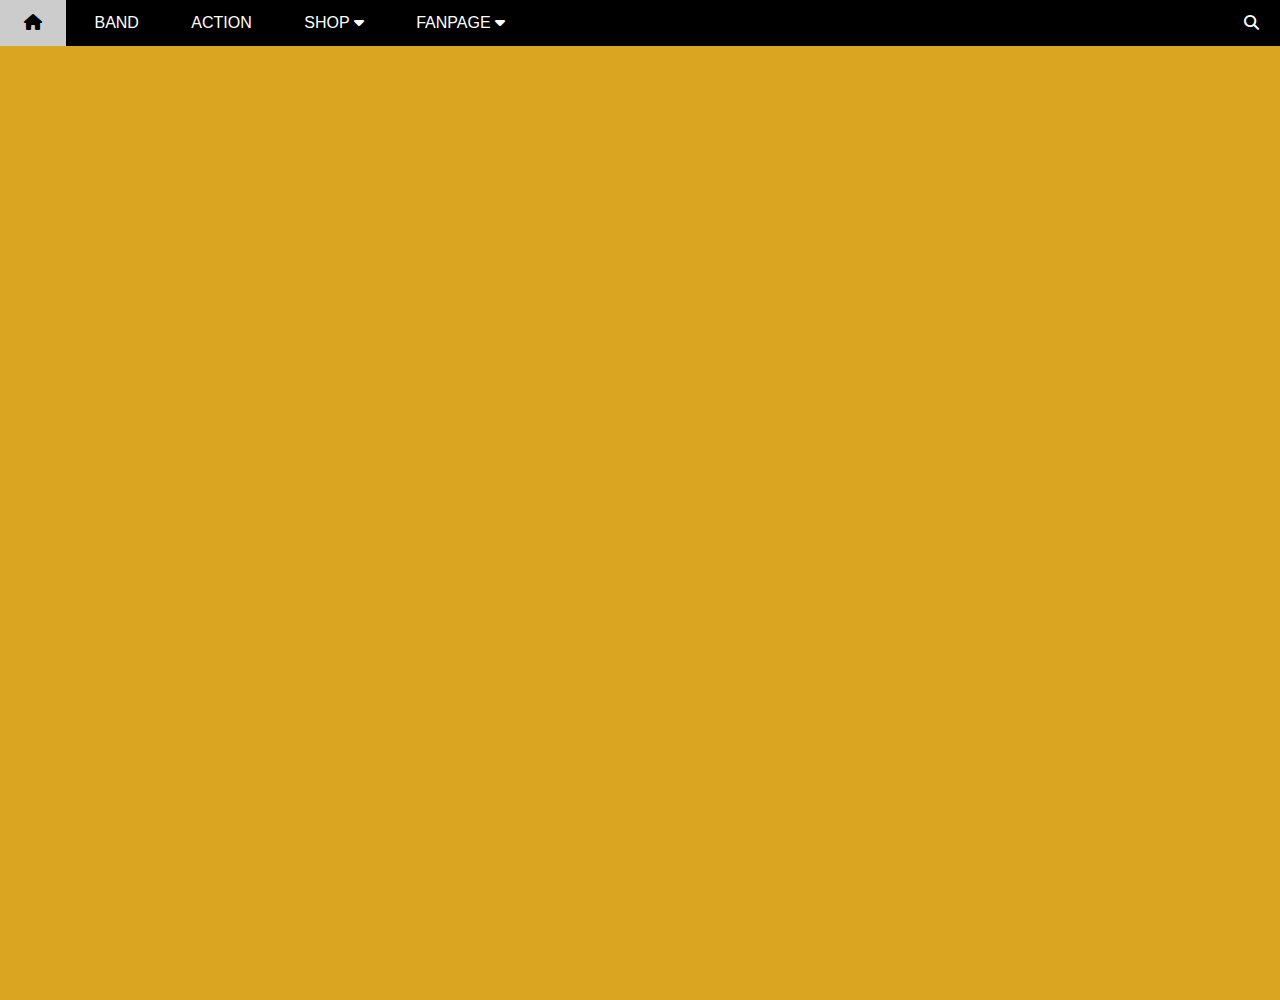
<file: testindex.html>
<!DOCTYPE html>
<html lang="en">
<head>
  <meta charset="UTF-8">
  <meta name="viewport" content="width=device-width, initial-scale=1.0">
  <title>Document</title>
  <link rel="stylesheet" href="./asset/css/ktstyle.css">
  <link rel="stylesheet" href="./asset/fonts/themify-icons/themify-icons.css">
  <link rel="stylesheet" href="./asset/fonts//fontawesome-free-6.4.0-web/css/all.css">
</head>
<body>
    <div id="header">
      <!-- Đầu -->
        <ul id="nav">
          <li><a href=""><i class="fa-solid fa-house"></i></a></li>
          <li><a href="">Band</a></li>
          <li><a href="">Action</a></li>
          <li>
            <a href="">Shop <i class="fa fa-caret-down"></i></a>
            <ul class="subnav">
              <li><a href=""><i class="fa-brands fa-tiktok"></i> TikTok</a></li>
              <li><a href=""><i class="fa-brands fa-shopify"></i> Shopee</a></li>
              <li><a href=""><i class="fa-brands fa-amazon"></i> Amazon</a></li>
            </ul>
          </li>
          <li>
            <a href="">Fanpage <i class="fa fa-caret-down"></i></a>
            <ul class="subnav">
              <li><a href=""><i class="ti-facebook"></i> Facebook</a></li>
              <li><a href=""><i class="ti-youtube"></i> Youtube</a></li>
              <li><a href=""><i class="ti-instagram"></i>  Instagram</a></li>
            </ul>
          </li>
        </ul>
      <!-- Search -->
        <div class="Search">
            <i class="search-icon fa fa-search"></i>
        </div>
    </div>
    
    
    <div id="slider"></div>
</body>
</html>
</file>
<file: asset/fonts/themify-icons/themify-icons.css>
@font-face {
	font-family: 'themify';
	src:url('fonts/themify.eot?-fvbane');
	src:url('fonts/themify.eot?#iefix-fvbane') format('embedded-opentype'),
		url('fonts/themify.woff?-fvbane') format('woff'),
		url('fonts/themify.ttf?-fvbane') format('truetype'),
		url('fonts/themify.svg?-fvbane#themify') format('svg');
	font-weight: normal;
	font-style: normal;
}

[class^="ti-"], [class*=" ti-"] {
	font-family: 'themify';
	speak: none;
	font-style: normal;
	font-weight: normal;
	font-variant: normal;
	text-transform: none;
	line-height: 1;

	/* Better Font Rendering =========== */
	-webkit-font-smoothing: antialiased;
	-moz-osx-font-smoothing: grayscale;
}

.ti-wand:before {
	content: "\e600";
}
.ti-volume:before {
	content: "\e601";
}
.ti-user:before {
	content: "\e602";
}
.ti-unlock:before {
	content: "\e603";
}
.ti-unlink:before {
	content: "\e604";
}
.ti-trash:before {
	content: "\e605";
}
.ti-thought:before {
	content: "\e606";
}
.ti-target:before {
	content: "\e607";
}
.ti-tag:before {
	content: "\e608";
}
.ti-tablet:before {
	content: "\e609";
}
.ti-star:before {
	content: "\e60a";
}
.ti-spray:before {
	content: "\e60b";
}
.ti-signal:before {
	content: "\e60c";
}
.ti-shopping-cart:before {
	content: "\e60d";
}
.ti-shopping-cart-full:before {
	content: "\e60e";
}
.ti-settings:before {
	content: "\e60f";
}
.ti-search:before {
	content: "\e610";
}
.ti-zoom-in:before {
	content: "\e611";
}
.ti-zoom-out:before {
	content: "\e612";
}
.ti-cut:before {
	content: "\e613";
}
.ti-ruler:before {
	content: "\e614";
}
.ti-ruler-pencil:before {
	content: "\e615";
}
.ti-ruler-alt:before {
	content: "\e616";
}
.ti-bookmark:before {
	content: "\e617";
}
.ti-bookmark-alt:before {
	content: "\e618";
}
.ti-reload:before {
	content: "\e619";
}
.ti-plus:before {
	content: "\e61a";
}
.ti-pin:before {
	content: "\e61b";
}
.ti-pencil:before {
	content: "\e61c";
}
.ti-pencil-alt:before {
	content: "\e61d";
}
.ti-paint-roller:before {
	content: "\e61e";
}
.ti-paint-bucket:before {
	content: "\e61f";
}
.ti-na:before {
	content: "\e620";
}
.ti-mobile:before {
	content: "\e621";
}
.ti-minus:before {
	content: "\e622";
}
.ti-medall:before {
	content: "\e623";
}
.ti-medall-alt:before {
	content: "\e624";
}
.ti-marker:before {
	content: "\e625";
}
.ti-marker-alt:before {
	content: "\e626";
}
.ti-arrow-up:before {
	content: "\e627";
}
.ti-arrow-right:before {
	content: "\e628";
}
.ti-arrow-left:before {
	content: "\e629";
}
.ti-arrow-down:before {
	content: "\e62a";
}
.ti-lock:before {
	content: "\e62b";
}
.ti-location-arrow:before {
	content: "\e62c";
}
.ti-link:before {
	content: "\e62d";
}
.ti-layout:before {
	content: "\e62e";
}
.ti-layers:before {
	content: "\e62f";
}
.ti-layers-alt:before {
	content: "\e630";
}
.ti-key:before {
	content: "\e631";
}
.ti-import:before {
	content: "\e632";
}
.ti-image:before {
	content: "\e633";
}
.ti-heart:before {
	content: "\e634";
}
.ti-heart-broken:before {
	content: "\e635";
}
.ti-hand-stop:before {
	content: "\e636";
}
.ti-hand-open:before {
	content: "\e637";
}
.ti-hand-drag:before {
	content: "\e638";
}
.ti-folder:before {
	content: "\e639";
}
.ti-flag:before {
	content: "\e63a";
}
.ti-flag-alt:before {
	content: "\e63b";
}
.ti-flag-alt-2:before {
	content: "\e63c";
}
.ti-eye:before {
	content: "\e63d";
}
.ti-export:before {
	content: "\e63e";
}
.ti-exchange-vertical:before {
	content: "\e63f";
}
.ti-desktop:before {
	content: "\e640";
}
.ti-cup:before {
	content: "\e641";
}
.ti-crown:before {
	content: "\e642";
}
.ti-comments:before {
	content: "\e643";
}
.ti-comment:before {
	content: "\e644";
}
.ti-comment-alt:before {
	content: "\e645";
}
.ti-close:before {
	content: "\e646";
}
.ti-clip:before {
	content: "\e647";
}
.ti-angle-up:before {
	content: "\e648";
}
.ti-angle-right:before {
	content: "\e649";
}
.ti-angle-left:before {
	content: "\e64a";
}
.ti-angle-down:before {
	content: "\e64b";
}
.ti-check:before {
	content: "\e64c";
}
.ti-check-box:before {
	content: "\e64d";
}
.ti-camera:before {
	content: "\e64e";
}
.ti-announcement:before {
	content: "\e64f";
}
.ti-brush:before {
	content: "\e650";
}
.ti-briefcase:before {
	content: "\e651";
}
.ti-bolt:before {
	content: "\e652";
}
.ti-bolt-alt:before {
	content: "\e653";
}
.ti-blackboard:before {
	content: "\e654";
}
.ti-bag:before {
	content: "\e655";
}
.ti-move:before {
	content: "\e656";
}
.ti-arrows-vertical:before {
	content: "\e657";
}
.ti-arrows-horizontal:before {
	content: "\e658";
}
.ti-fullscreen:before {
	content: "\e659";
}
.ti-arrow-top-right:before {
	content: "\e65a";
}
.ti-arrow-top-left:before {
	content: "\e65b";
}
.ti-arrow-circle-up:before {
	content: "\e65c";
}
.ti-arrow-circle-right:before {
	content: "\e65d";
}
.ti-arrow-circle-left:before {
	content: "\e65e";
}
.ti-arrow-circle-down:before {
	content: "\e65f";
}
.ti-angle-double-up:before {
	content: "\e660";
}
.ti-angle-double-right:before {
	content: "\e661";
}
.ti-angle-double-left:before {
	content: "\e662";
}
.ti-angle-double-down:before {
	content: "\e663";
}
.ti-zip:before {
	content: "\e664";
}
.ti-world:before {
	content: "\e665";
}
.ti-wheelchair:before {
	content: "\e666";
}
.ti-view-list:before {
	content: "\e667";
}
.ti-view-list-alt:before {
	content: "\e668";
}
.ti-view-grid:before {
	content: "\e669";
}
.ti-uppercase:before {
	content: "\e66a";
}
.ti-upload:before {
	content: "\e66b";
}
.ti-underline:before {
	content: "\e66c";
}
.ti-truck:before {
	content: "\e66d";
}
.ti-timer:before {
	content: "\e66e";
}
.ti-ticket:before {
	content: "\e66f";
}
.ti-thumb-up:before {
	content: "\e670";
}
.ti-thumb-down:before {
	content: "\e671";
}
.ti-text:before {
	content: "\e672";
}
.ti-stats-up:before {
	content: "\e673";
}
.ti-stats-down:before {
	content: "\e674";
}
.ti-split-v:before {
	content: "\e675";
}
.ti-split-h:before {
	content: "\e676";
}
.ti-smallcap:before {
	content: "\e677";
}
.ti-shine:before {
	content: "\e678";
}
.ti-shift-right:before {
	content: "\e679";
}
.ti-shift-left:before {
	content: "\e67a";
}
.ti-shield:before {
	content: "\e67b";
}
.ti-notepad:before {
	content: "\e67c";
}
.ti-server:before {
	content: "\e67d";
}
.ti-quote-right:before {
	content: "\e67e";
}
.ti-quote-left:before {
	content: "\e67f";
}
.ti-pulse:before {
	content: "\e680";
}
.ti-printer:before {
	content: "\e681";
}
.ti-power-off:before {
	content: "\e682";
}
.ti-plug:before {
	content: "\e683";
}
.ti-pie-chart:before {
	content: "\e684";
}
.ti-paragraph:before {
	content: "\e685";
}
.ti-panel:before {
	content: "\e686";
}
.ti-package:before {
	content: "\e687";
}
.ti-music:before {
	content: "\e688";
}
.ti-music-alt:before {
	content: "\e689";
}
.ti-mouse:before {
	content: "\e68a";
}
.ti-mouse-alt:before {
	content: "\e68b";
}
.ti-money:before {
	content: "\e68c";
}
.ti-microphone:before {
	content: "\e68d";
}
.ti-menu:before {
	content: "\e68e";
}
.ti-menu-alt:before {
	content: "\e68f";
}
.ti-map:before {
	content: "\e690";
}
.ti-map-alt:before {
	content: "\e691";
}
.ti-loop:before {
	content: "\e692";
}
.ti-location-pin:before {
	content: "\e693";
}
.ti-list:before {
	content: "\e694";
}
.ti-light-bulb:before {
	content: "\e695";
}
.ti-Italic:before {
	content: "\e696";
}
.ti-info:before {
	content: "\e697";
}
.ti-infinite:before {
	content: "\e698";
}
.ti-id-badge:before {
	content: "\e699";
}
.ti-hummer:before {
	content: "\e69a";
}
.ti-home:before {
	content: "\e69b";
}
.ti-help:before {
	content: "\e69c";
}
.ti-headphone:before {
	content: "\e69d";
}
.ti-harddrives:before {
	content: "\e69e";
}
.ti-harddrive:before {
	content: "\e69f";
}
.ti-gift:before {
	content: "\e6a0";
}
.ti-game:before {
	content: "\e6a1";
}
.ti-filter:before {
	content: "\e6a2";
}
.ti-files:before {
	content: "\e6a3";
}
.ti-file:before {
	content: "\e6a4";
}
.ti-eraser:before {
	content: "\e6a5";
}
.ti-envelope:before {
	content: "\e6a6";
}
.ti-download:before {
	content: "\e6a7";
}
.ti-direction:before {
	content: "\e6a8";
}
.ti-direction-alt:before {
	content: "\e6a9";
}
.ti-dashboard:before {
	content: "\e6aa";
}
.ti-control-stop:before {
	content: "\e6ab";
}
.ti-control-shuffle:before {
	content: "\e6ac";
}
.ti-control-play:before {
	content: "\e6ad";
}
.ti-control-pause:before {
	content: "\e6ae";
}
.ti-control-forward:before {
	content: "\e6af";
}
.ti-control-backward:before {
	content: "\e6b0";
}
.ti-cloud:before {
	content: "\e6b1";
}
.ti-cloud-up:before {
	content: "\e6b2";
}
.ti-cloud-down:before {
	content: "\e6b3";
}
.ti-clipboard:before {
	content: "\e6b4";
}
.ti-car:before {
	content: "\e6b5";
}
.ti-calendar:before {
	content: "\e6b6";
}
.ti-book:before {
	content: "\e6b7";
}
.ti-bell:before {
	content: "\e6b8";
}
.ti-basketball:before {
	content: "\e6b9";
}
.ti-bar-chart:before {
	content: "\e6ba";
}
.ti-bar-chart-alt:before {
	content: "\e6bb";
}
.ti-back-right:before {
	content: "\e6bc";
}
.ti-back-left:before {
	content: "\e6bd";
}
.ti-arrows-corner:before {
	content: "\e6be";
}
.ti-archive:before {
	content: "\e6bf";
}
.ti-anchor:before {
	content: "\e6c0";
}
.ti-align-right:before {
	content: "\e6c1";
}
.ti-align-left:before {
	content: "\e6c2";
}
.ti-align-justify:before {
	content: "\e6c3";
}
.ti-align-center:before {
	content: "\e6c4";
}
.ti-alert:before {
	content: "\e6c5";
}
.ti-alarm-clock:before {
	content: "\e6c6";
}
.ti-agenda:before {
	content: "\e6c7";
}
.ti-write:before {
	content: "\e6c8";
}
.ti-window:before {
	content: "\e6c9";
}
.ti-widgetized:before {
	content: "\e6ca";
}
.ti-widget:before {
	content: "\e6cb";
}
.ti-widget-alt:before {
	content: "\e6cc";
}
.ti-wallet:before {
	content: "\e6cd";
}
.ti-video-clapper:before {
	content: "\e6ce";
}
.ti-video-camera:before {
	content: "\e6cf";
}
.ti-vector:before {
	content: "\e6d0";
}
.ti-themify-logo:before {
	content: "\e6d1";
}
.ti-themify-favicon:before {
	content: "\e6d2";
}
.ti-themify-favicon-alt:before {
	content: "\e6d3";
}
.ti-support:before {
	content: "\e6d4";
}
.ti-stamp:before {
	content: "\e6d5";
}
.ti-split-v-alt:before {
	content: "\e6d6";
}
.ti-slice:before {
	content: "\e6d7";
}
.ti-shortcode:before {
	content: "\e6d8";
}
.ti-shift-right-alt:before {
	content: "\e6d9";
}
.ti-shift-left-alt:before {
	content: "\e6da";
}
.ti-ruler-alt-2:before {
	content: "\e6db";
}
.ti-receipt:before {
	content: "\e6dc";
}
.ti-pin2:before {
	content: "\e6dd";
}
.ti-pin-alt:before {
	content: "\e6de";
}
.ti-pencil-alt2:before {
	content: "\e6df";
}
.ti-palette:before {
	content: "\e6e0";
}
.ti-more:before {
	content: "\e6e1";
}
.ti-more-alt:before {
	content: "\e6e2";
}
.ti-microphone-alt:before {
	content: "\e6e3";
}
.ti-magnet:before {
	content: "\e6e4";
}
.ti-line-double:before {
	content: "\e6e5";
}
.ti-line-dotted:before {
	content: "\e6e6";
}
.ti-line-dashed:before {
	content: "\e6e7";
}
.ti-layout-width-full:before {
	content: "\e6e8";
}
.ti-layout-width-default:before {
	content: "\e6e9";
}
.ti-layout-width-default-alt:before {
	content: "\e6ea";
}
.ti-layout-tab:before {
	content: "\e6eb";
}
.ti-layout-tab-window:before {
	content: "\e6ec";
}
.ti-layout-tab-v:before {
	content: "\e6ed";
}
.ti-layout-tab-min:before {
	content: "\e6ee";
}
.ti-layout-slider:before {
	content: "\e6ef";
}
.ti-layout-slider-alt:before {
	content: "\e6f0";
}
.ti-layout-sidebar-right:before {
	content: "\e6f1";
}
.ti-layout-sidebar-none:before {
	content: "\e6f2";
}
.ti-layout-sidebar-left:before {
	content: "\e6f3";
}
.ti-layout-placeholder:before {
	content: "\e6f4";
}
.ti-layout-menu:before {
	content: "\e6f5";
}
.ti-layout-menu-v:before {
	content: "\e6f6";
}
.ti-layout-menu-separated:before {
	content: "\e6f7";
}
.ti-layout-menu-full:before {
	content: "\e6f8";
}
.ti-layout-media-right-alt:before {
	content: "\e6f9";
}
.ti-layout-media-right:before {
	content: "\e6fa";
}
.ti-layout-media-overlay:before {
	content: "\e6fb";
}
.ti-layout-media-overlay-alt:before {
	content: "\e6fc";
}
.ti-layout-media-overlay-alt-2:before {
	content: "\e6fd";
}
.ti-layout-media-left-alt:before {
	content: "\e6fe";
}
.ti-layout-media-left:before {
	content: "\e6ff";
}
.ti-layout-media-center-alt:before {
	content: "\e700";
}
.ti-layout-media-center:before {
	content: "\e701";
}
.ti-layout-list-thumb:before {
	content: "\e702";
}
.ti-layout-list-thumb-alt:before {
	content: "\e703";
}
.ti-layout-list-post:before {
	content: "\e704";
}
.ti-layout-list-large-image:before {
	content: "\e705";
}
.ti-layout-line-solid:before {
	content: "\e706";
}
.ti-layout-grid4:before {
	content: "\e707";
}
.ti-layout-grid3:before {
	content: "\e708";
}
.ti-layout-grid2:before {
	content: "\e709";
}
.ti-layout-grid2-thumb:before {
	content: "\e70a";
}
.ti-layout-cta-right:before {
	content: "\e70b";
}
.ti-layout-cta-left:before {
	content: "\e70c";
}
.ti-layout-cta-center:before {
	content: "\e70d";
}
.ti-layout-cta-btn-right:before {
	content: "\e70e";
}
.ti-layout-cta-btn-left:before {
	content: "\e70f";
}
.ti-layout-column4:before {
	content: "\e710";
}
.ti-layout-column3:before {
	content: "\e711";
}
.ti-layout-column2:before {
	content: "\e712";
}
.ti-layout-accordion-separated:before {
	content: "\e713";
}
.ti-layout-accordion-merged:before {
	content: "\e714";
}
.ti-layout-accordion-list:before {
	content: "\e715";
}
.ti-ink-pen:before {
	content: "\e716";
}
.ti-info-alt:before {
	content: "\e717";
}
.ti-help-alt:before {
	content: "\e718";
}
.ti-headphone-alt:before {
	content: "\e719";
}
.ti-hand-point-up:before {
	content: "\e71a";
}
.ti-hand-point-right:before {
	content: "\e71b";
}
.ti-hand-point-left:before {
	content: "\e71c";
}
.ti-hand-point-down:before {
	content: "\e71d";
}
.ti-gallery:before {
	content: "\e71e";
}
.ti-face-smile:before {
	content: "\e71f";
}
.ti-face-sad:before {
	content: "\e720";
}
.ti-credit-card:before {
	content: "\e721";
}
.ti-control-skip-forward:before {
	content: "\e722";
}
.ti-control-skip-backward:before {
	content: "\e723";
}
.ti-control-record:before {
	content: "\e724";
}
.ti-control-eject:before {
	content: "\e725";
}
.ti-comments-smiley:before {
	content: "\e726";
}
.ti-brush-alt:before {
	content: "\e727";
}
.ti-youtube:before {
	content: "\e728";
}
.ti-vimeo:before {
	content: "\e729";
}
.ti-twitter:before {
	content: "\e72a";
}
.ti-time:before {
	content: "\e72b";
}
.ti-tumblr:before {
	content: "\e72c";
}
.ti-skype:before {
	content: "\e72d";
}
.ti-share:before {
	content: "\e72e";
}
.ti-share-alt:before {
	content: "\e72f";
}
.ti-rocket:before {
	content: "\e730";
}
.ti-pinterest:before {
	content: "\e731";
}
.ti-new-window:before {
	content: "\e732";
}
.ti-microsoft:before {
	content: "\e733";
}
.ti-list-ol:before {
	content: "\e734";
}
.ti-linkedin:before {
	content: "\e735";
}
.ti-layout-sidebar-2:before {
	content: "\e736";
}
.ti-layout-grid4-alt:before {
	content: "\e737";
}
.ti-layout-grid3-alt:before {
	content: "\e738";
}
.ti-layout-grid2-alt:before {
	content: "\e739";
}
.ti-layout-column4-alt:before {
	content: "\e73a";
}
.ti-layout-column3-alt:before {
	content: "\e73b";
}
.ti-layout-column2-alt:before {
	content: "\e73c";
}
.ti-instagram:before {
	content: "\e73d";
}
.ti-google:before {
	content: "\e73e";
}
.ti-github:before {
	content: "\e73f";
}
.ti-flickr:before {
	content: "\e740";
}
.ti-facebook:before {
	content: "\e741";
}
.ti-dropbox:before {
	content: "\e742";
}
.ti-dribbble:before {
	content: "\e743";
}
.ti-apple:before {
	content: "\e744";
}
.ti-android:before {
	content: "\e745";
}
.ti-save:before {
	content: "\e746";
}
.ti-save-alt:before {
	content: "\e747";
}
.ti-yahoo:before {
	content: "\e748";
}
.ti-wordpress:before {
	content: "\e749";
}
.ti-vimeo-alt:before {
	content: "\e74a";
}
.ti-twitter-alt:before {
	content: "\e74b";
}
.ti-tumblr-alt:before {
	content: "\e74c";
}
.ti-trello:before {
	content: "\e74d";
}
.ti-stack-overflow:before {
	content: "\e74e";
}
.ti-soundcloud:before {
	content: "\e74f";
}
.ti-sharethis:before {
	content: "\e750";
}
.ti-sharethis-alt:before {
	content: "\e751";
}
.ti-reddit:before {
	content: "\e752";
}
.ti-pinterest-alt:before {
	content: "\e753";
}
.ti-microsoft-alt:before {
	content: "\e754";
}
.ti-linux:before {
	content: "\e755";
}
.ti-jsfiddle:before {
	content: "\e756";
}
.ti-joomla:before {
	content: "\e757";
}
.ti-html5:before {
	content: "\e758";
}
.ti-flickr-alt:before {
	content: "\e759";
}
.ti-email:before {
	content: "\e75a";
}
.ti-drupal:before {
	content: "\e75b";
}
.ti-dropbox-alt:before {
	content: "\e75c";
}
.ti-css3:before {
	content: "\e75d";
}
.ti-rss:before {
	content: "\e75e";
}
.ti-rss-alt:before {
	content: "\e75f";
}
</file>
<file: asset/fonts/themify-icons/demo-files/demo.css>
body {
	font: normal 1em/1.5em Arial, Helvetica, sans-serif;
	max-width: 90%;
	margin: 30px auto 0;
}
h1, h3 {
	font-weight: normal;
}
h3 {
	font-size: 1.4;
	text-transform: uppercase;
	letter-spacing: 1px;
}

.icon-section {
	margin: 0 0 3em;
	clear: both;
	overflow: hidden;
}
.icon-container {
	width: 240px; 
	padding: .7em 0;
	float: left; 
	position: relative;
	text-align: left;
}
.icon-container [class^="ti-"], 
.icon-container [class*=" ti-"] {
	color: #000;
	position: absolute;
	margin-top: 3px;
	transition: .3s;
}
.icon-container:hover [class^="ti-"],
.icon-container:hover [class*=" ti-"] {
	font-size: 2.2em;
	margin-top: -5px;
}
.icon-container:hover .icon-name {
	color: #000;
}
.icon-name {
	color: #aaa;
	margin-left: 35px;
	font-size: .8em;
	transition: .3s;
}
.icon-container:hover .icon-name {
	margin-left: 45px;
}
</file>
<file: asset/fonts/themify-icons/ie7/ie7.css>
.ti-wand {
	*zoom: expression(this.runtimeStyle['zoom'] = '1', this.innerHTML = '&#xe600;');
}
.ti-volume {
	*zoom: expression(this.runtimeStyle['zoom'] = '1', this.innerHTML = '&#xe601;');
}
.ti-user {
	*zoom: expression(this.runtimeStyle['zoom'] = '1', this.innerHTML = '&#xe602;');
}
.ti-unlock {
	*zoom: expression(this.runtimeStyle['zoom'] = '1', this.innerHTML = '&#xe603;');
}
.ti-unlink {
	*zoom: expression(this.runtimeStyle['zoom'] = '1', this.innerHTML = '&#xe604;');
}
.ti-trash {
	*zoom: expression(this.runtimeStyle['zoom'] = '1', this.innerHTML = '&#xe605;');
}
.ti-thought {
	*zoom: expression(this.runtimeStyle['zoom'] = '1', this.innerHTML = '&#xe606;');
}
.ti-target {
	*zoom: expression(this.runtimeStyle['zoom'] = '1', this.innerHTML = '&#xe607;');
}
.ti-tag {
	*zoom: expression(this.runtimeStyle['zoom'] = '1', this.innerHTML = '&#xe608;');
}
.ti-tablet {
	*zoom: expression(this.runtimeStyle['zoom'] = '1', this.innerHTML = '&#xe609;');
}
.ti-star {
	*zoom: expression(this.runtimeStyle['zoom'] = '1', this.innerHTML = '&#xe60a;');
}
.ti-spray {
	*zoom: expression(this.runtimeStyle['zoom'] = '1', this.innerHTML = '&#xe60b;');
}
.ti-signal {
	*zoom: expression(this.runtimeStyle['zoom'] = '1', this.innerHTML = '&#xe60c;');
}
.ti-shopping-cart {
	*zoom: expression(this.runtimeStyle['zoom'] = '1', this.innerHTML = '&#xe60d;');
}
.ti-shopping-cart-full {
	*zoom: expression(this.runtimeStyle['zoom'] = '1', this.innerHTML = '&#xe60e;');
}
.ti-settings {
	*zoom: expression(this.runtimeStyle['zoom'] = '1', this.innerHTML = '&#xe60f;');
}
.ti-search {
	*zoom: expression(this.runtimeStyle['zoom'] = '1', this.innerHTML = '&#xe610;');
}
.ti-zoom-in {
	*zoom: expression(this.runtimeStyle['zoom'] = '1', this.innerHTML = '&#xe611;');
}
.ti-zoom-out {
	*zoom: expression(this.runtimeStyle['zoom'] = '1', this.innerHTML = '&#xe612;');
}
.ti-cut {
	*zoom: expression(this.runtimeStyle['zoom'] = '1', this.innerHTML = '&#xe613;');
}
.ti-ruler {
	*zoom: expression(this.runtimeStyle['zoom'] = '1', this.innerHTML = '&#xe614;');
}
.ti-ruler-pencil {
	*zoom: expression(this.runtimeStyle['zoom'] = '1', this.innerHTML = '&#xe615;');
}
.ti-ruler-alt {
	*zoom: expression(this.runtimeStyle['zoom'] = '1', this.innerHTML = '&#xe616;');
}
.ti-bookmark {
	*zoom: expression(this.runtimeStyle['zoom'] = '1', this.innerHTML = '&#xe617;');
}
.ti-bookmark-alt {
	*zoom: expression(this.runtimeStyle['zoom'] = '1', this.innerHTML = '&#xe618;');
}
.ti-reload {
	*zoom: expression(this.runtimeStyle['zoom'] = '1', this.innerHTML = '&#xe619;');
}
.ti-plus {
	*zoom: expression(this.runtimeStyle['zoom'] = '1', this.innerHTML = '&#xe61a;');
}
.ti-pin {
	*zoom: expression(this.runtimeStyle['zoom'] = '1', this.innerHTML = '&#xe61b;');
}
.ti-pencil {
	*zoom: expression(this.runtimeStyle['zoom'] = '1', this.innerHTML = '&#xe61c;');
}
.ti-pencil-alt {
	*zoom: expression(this.runtimeStyle['zoom'] = '1', this.innerHTML = '&#xe61d;');
}
.ti-paint-roller {
	*zoom: expression(this.runtimeStyle['zoom'] = '1', this.innerHTML = '&#xe61e;');
}
.ti-paint-bucket {
	*zoom: expression(this.runtimeStyle['zoom'] = '1', this.innerHTML = '&#xe61f;');
}
.ti-na {
	*zoom: expression(this.runtimeStyle['zoom'] = '1', this.innerHTML = '&#xe620;');
}
.ti-mobile {
	*zoom: expression(this.runtimeStyle['zoom'] = '1', this.innerHTML = '&#xe621;');
}
.ti-minus {
	*zoom: expression(this.runtimeStyle['zoom'] = '1', this.innerHTML = '&#xe622;');
}
.ti-medall {
	*zoom: expression(this.runtimeStyle['zoom'] = '1', this.innerHTML = '&#xe623;');
}
.ti-medall-alt {
	*zoom: expression(this.runtimeStyle['zoom'] = '1', this.innerHTML = '&#xe624;');
}
.ti-marker {
	*zoom: expression(this.runtimeStyle['zoom'] = '1', this.innerHTML = '&#xe625;');
}
.ti-marker-alt {
	*zoom: expression(this.runtimeStyle['zoom'] = '1', this.innerHTML = '&#xe626;');
}
.ti-arrow-up {
	*zoom: expression(this.runtimeStyle['zoom'] = '1', this.innerHTML = '&#xe627;');
}
.ti-arrow-right {
	*zoom: expression(this.runtimeStyle['zoom'] = '1', this.innerHTML = '&#xe628;');
}
.ti-arrow-left {
	*zoom: expression(this.runtimeStyle['zoom'] = '1', this.innerHTML = '&#xe629;');
}
.ti-arrow-down {
	*zoom: expression(this.runtimeStyle['zoom'] = '1', this.innerHTML = '&#xe62a;');
}
.ti-lock {
	*zoom: expression(this.runtimeStyle['zoom'] = '1', this.innerHTML = '&#xe62b;');
}
.ti-location-arrow {
	*zoom: expression(this.runtimeStyle['zoom'] = '1', this.innerHTML = '&#xe62c;');
}
.ti-link {
	*zoom: expression(this.runtimeStyle['zoom'] = '1', this.innerHTML = '&#xe62d;');
}
.ti-layout {
	*zoom: expression(this.runtimeStyle['zoom'] = '1', this.innerHTML = '&#xe62e;');
}
.ti-layers {
	*zoom: expression(this.runtimeStyle['zoom'] = '1', this.innerHTML = '&#xe62f;');
}
.ti-layers-alt {
	*zoom: expression(this.runtimeStyle['zoom'] = '1', this.innerHTML = '&#xe630;');
}
.ti-key {
	*zoom: expression(this.runtimeStyle['zoom'] = '1', this.innerHTML = '&#xe631;');
}
.ti-import {
	*zoom: expression(this.runtimeStyle['zoom'] = '1', this.innerHTML = '&#xe632;');
}
.ti-image {
	*zoom: expression(this.runtimeStyle['zoom'] = '1', this.innerHTML = '&#xe633;');
}
.ti-heart {
	*zoom: expression(this.runtimeStyle['zoom'] = '1', this.innerHTML = '&#xe634;');
}
.ti-heart-broken {
	*zoom: expression(this.runtimeStyle['zoom'] = '1', this.innerHTML = '&#xe635;');
}
.ti-hand-stop {
	*zoom: expression(this.runtimeStyle['zoom'] = '1', this.innerHTML = '&#xe636;');
}
.ti-hand-open {
	*zoom: expression(this.runtimeStyle['zoom'] = '1', this.innerHTML = '&#xe637;');
}
.ti-hand-drag {
	*zoom: expression(this.runtimeStyle['zoom'] = '1', this.innerHTML = '&#xe638;');
}
.ti-folder {
	*zoom: expression(this.runtimeStyle['zoom'] = '1', this.innerHTML = '&#xe639;');
}
.ti-flag {
	*zoom: expression(this.runtimeStyle['zoom'] = '1', this.innerHTML = '&#xe63a;');
}
.ti-flag-alt {
	*zoom: expression(this.runtimeStyle['zoom'] = '1', this.innerHTML = '&#xe63b;');
}
.ti-flag-alt-2 {
	*zoom: expression(this.runtimeStyle['zoom'] = '1', this.innerHTML = '&#xe63c;');
}
.ti-eye {
	*zoom: expression(this.runtimeStyle['zoom'] = '1', this.innerHTML = '&#xe63d;');
}
.ti-export {
	*zoom: expression(this.runtimeStyle['zoom'] = '1', this.innerHTML = '&#xe63e;');
}
.ti-exchange-vertical {
	*zoom: expression(this.runtimeStyle['zoom'] = '1', this.innerHTML = '&#xe63f;');
}
.ti-desktop {
	*zoom: expression(this.runtimeStyle['zoom'] = '1', this.innerHTML = '&#xe640;');
}
.ti-cup {
	*zoom: expression(this.runtimeStyle['zoom'] = '1', this.innerHTML = '&#xe641;');
}
.ti-crown {
	*zoom: expression(this.runtimeStyle['zoom'] = '1', this.innerHTML = '&#xe642;');
}
.ti-comments {
	*zoom: expression(this.runtimeStyle['zoom'] = '1', this.innerHTML = '&#xe643;');
}
.ti-comment {
	*zoom: expression(this.runtimeStyle['zoom'] = '1', this.innerHTML = '&#xe644;');
}
.ti-comment-alt {
	*zoom: expression(this.runtimeStyle['zoom'] = '1', this.innerHTML = '&#xe645;');
}
.ti-close {
	*zoom: expression(this.runtimeStyle['zoom'] = '1', this.innerHTML = '&#xe646;');
}
.ti-clip {
	*zoom: expression(this.runtimeStyle['zoom'] = '1', this.innerHTML = '&#xe647;');
}
.ti-angle-up {
	*zoom: expression(this.runtimeStyle['zoom'] = '1', this.innerHTML = '&#xe648;');
}
.ti-angle-right {
	*zoom: expression(this.runtimeStyle['zoom'] = '1', this.innerHTML = '&#xe649;');
}
.ti-angle-left {
	*zoom: expression(this.runtimeStyle['zoom'] = '1', this.innerHTML = '&#xe64a;');
}
.ti-angle-down {
	*zoom: expression(this.runtimeStyle['zoom'] = '1', this.innerHTML = '&#xe64b;');
}
.ti-check {
	*zoom: expression(this.runtimeStyle['zoom'] = '1', this.innerHTML = '&#xe64c;');
}
.ti-check-box {
	*zoom: expression(this.runtimeStyle['zoom'] = '1', this.innerHTML = '&#xe64d;');
}
.ti-camera {
	*zoom: expression(this.runtimeStyle['zoom'] = '1', this.innerHTML = '&#xe64e;');
}
.ti-announcement {
	*zoom: expression(this.runtimeStyle['zoom'] = '1', this.innerHTML = '&#xe64f;');
}
.ti-brush {
	*zoom: expression(this.runtimeStyle['zoom'] = '1', this.innerHTML = '&#xe650;');
}
.ti-briefcase {
	*zoom: expression(this.runtimeStyle['zoom'] = '1', this.innerHTML = '&#xe651;');
}
.ti-bolt {
	*zoom: expression(this.runtimeStyle['zoom'] = '1', this.innerHTML = '&#xe652;');
}
.ti-bolt-alt {
	*zoom: expression(this.runtimeStyle['zoom'] = '1', this.innerHTML = '&#xe653;');
}
.ti-blackboard {
	*zoom: expression(this.runtimeStyle['zoom'] = '1', this.innerHTML = '&#xe654;');
}
.ti-bag {
	*zoom: expression(this.runtimeStyle['zoom'] = '1', this.innerHTML = '&#xe655;');
}
.ti-move {
	*zoom: expression(this.runtimeStyle['zoom'] = '1', this.innerHTML = '&#xe656;');
}
.ti-arrows-vertical {
	*zoom: expression(this.runtimeStyle['zoom'] = '1', this.innerHTML = '&#xe657;');
}
.ti-arrows-horizontal {
	*zoom: expression(this.runtimeStyle['zoom'] = '1', this.innerHTML = '&#xe658;');
}
.ti-fullscreen {
	*zoom: expression(this.runtimeStyle['zoom'] = '1', this.innerHTML = '&#xe659;');
}
.ti-arrow-top-right {
	*zoom: expression(this.runtimeStyle['zoom'] = '1', this.innerHTML = '&#xe65a;');
}
.ti-arrow-top-left {
	*zoom: expression(this.runtimeStyle['zoom'] = '1', this.innerHTML = '&#xe65b;');
}
.ti-arrow-circle-up {
	*zoom: expression(this.runtimeStyle['zoom'] = '1', this.innerHTML = '&#xe65c;');
}
.ti-arrow-circle-right {
	*zoom: expression(this.runtimeStyle['zoom'] = '1', this.innerHTML = '&#xe65d;');
}
.ti-arrow-circle-left {
	*zoom: expression(this.runtimeStyle['zoom'] = '1', this.innerHTML = '&#xe65e;');
}
.ti-arrow-circle-down {
	*zoom: expression(this.runtimeStyle['zoom'] = '1', this.innerHTML = '&#xe65f;');
}
.ti-angle-double-up {
	*zoom: expression(this.runtimeStyle['zoom'] = '1', this.innerHTML = '&#xe660;');
}
.ti-angle-double-right {
	*zoom: expression(this.runtimeStyle['zoom'] = '1', this.innerHTML = '&#xe661;');
}
.ti-angle-double-left {
	*zoom: expression(this.runtimeStyle['zoom'] = '1', this.innerHTML = '&#xe662;');
}
.ti-angle-double-down {
	*zoom: expression(this.runtimeStyle['zoom'] = '1', this.innerHTML = '&#xe663;');
}
.ti-zip {
	*zoom: expression(this.runtimeStyle['zoom'] = '1', this.innerHTML = '&#xe664;');
}
.ti-world {
	*zoom: expression(this.runtimeStyle['zoom'] = '1', this.innerHTML = '&#xe665;');
}
.ti-wheelchair {
	*zoom: expression(this.runtimeStyle['zoom'] = '1', this.innerHTML = '&#xe666;');
}
.ti-view-list {
	*zoom: expression(this.runtimeStyle['zoom'] = '1', this.innerHTML = '&#xe667;');
}
.ti-view-list-alt {
	*zoom: expression(this.runtimeStyle['zoom'] = '1', this.innerHTML = '&#xe668;');
}
.ti-view-grid {
	*zoom: expression(this.runtimeStyle['zoom'] = '1', this.innerHTML = '&#xe669;');
}
.ti-uppercase {
	*zoom: expression(this.runtimeStyle['zoom'] = '1', this.innerHTML = '&#xe66a;');
}
.ti-upload {
	*zoom: expression(this.runtimeStyle['zoom'] = '1', this.innerHTML = '&#xe66b;');
}
.ti-underline {
	*zoom: expression(this.runtimeStyle['zoom'] = '1', this.innerHTML = '&#xe66c;');
}
.ti-truck {
	*zoom: expression(this.runtimeStyle['zoom'] = '1', this.innerHTML = '&#xe66d;');
}
.ti-timer {
	*zoom: expression(this.runtimeStyle['zoom'] = '1', this.innerHTML = '&#xe66e;');
}
.ti-ticket {
	*zoom: expression(this.runtimeStyle['zoom'] = '1', this.innerHTML = '&#xe66f;');
}
.ti-thumb-up {
	*zoom: expression(this.runtimeStyle['zoom'] = '1', this.innerHTML = '&#xe670;');
}
.ti-thumb-down {
	*zoom: expression(this.runtimeStyle['zoom'] = '1', this.innerHTML = '&#xe671;');
}
.ti-text {
	*zoom: expression(this.runtimeStyle['zoom'] = '1', this.innerHTML = '&#xe672;');
}
.ti-stats-up {
	*zoom: expression(this.runtimeStyle['zoom'] = '1', this.innerHTML = '&#xe673;');
}
.ti-stats-down {
	*zoom: expression(this.runtimeStyle['zoom'] = '1', this.innerHTML = '&#xe674;');
}
.ti-split-v {
	*zoom: expression(this.runtimeStyle['zoom'] = '1', this.innerHTML = '&#xe675;');
}
.ti-split-h {
	*zoom: expression(this.runtimeStyle['zoom'] = '1', this.innerHTML = '&#xe676;');
}
.ti-smallcap {
	*zoom: expression(this.runtimeStyle['zoom'] = '1', this.innerHTML = '&#xe677;');
}
.ti-shine {
	*zoom: expression(this.runtimeStyle['zoom'] = '1', this.innerHTML = '&#xe678;');
}
.ti-shift-right {
	*zoom: expression(this.runtimeStyle['zoom'] = '1', this.innerHTML = '&#xe679;');
}
.ti-shift-left {
	*zoom: expression(this.runtimeStyle['zoom'] = '1', this.innerHTML = '&#xe67a;');
}
.ti-shield {
	*zoom: expression(this.runtimeStyle['zoom'] = '1', this.innerHTML = '&#xe67b;');
}
.ti-notepad {
	*zoom: expression(this.runtimeStyle['zoom'] = '1', this.innerHTML = '&#xe67c;');
}
.ti-server {
	*zoom: expression(this.runtimeStyle['zoom'] = '1', this.innerHTML = '&#xe67d;');
}
.ti-quote-right {
	*zoom: expression(this.runtimeStyle['zoom'] = '1', this.innerHTML = '&#xe67e;');
}
.ti-quote-left {
	*zoom: expression(this.runtimeStyle['zoom'] = '1', this.innerHTML = '&#xe67f;');
}
.ti-pulse {
	*zoom: expression(this.runtimeStyle['zoom'] = '1', this.innerHTML = '&#xe680;');
}
.ti-printer {
	*zoom: expression(this.runtimeStyle['zoom'] = '1', this.innerHTML = '&#xe681;');
}
.ti-power-off {
	*zoom: expression(this.runtimeStyle['zoom'] = '1', this.innerHTML = '&#xe682;');
}
.ti-plug {
	*zoom: expression(this.runtimeStyle['zoom'] = '1', this.innerHTML = '&#xe683;');
}
.ti-pie-chart {
	*zoom: expression(this.runtimeStyle['zoom'] = '1', this.innerHTML = '&#xe684;');
}
.ti-paragraph {
	*zoom: expression(this.runtimeStyle['zoom'] = '1', this.innerHTML = '&#xe685;');
}
.ti-panel {
	*zoom: expression(this.runtimeStyle['zoom'] = '1', this.innerHTML = '&#xe686;');
}
.ti-package {
	*zoom: expression(this.runtimeStyle['zoom'] = '1', this.innerHTML = '&#xe687;');
}
.ti-music {
	*zoom: expression(this.runtimeStyle['zoom'] = '1', this.innerHTML = '&#xe688;');
}
.ti-music-alt {
	*zoom: expression(this.runtimeStyle['zoom'] = '1', this.innerHTML = '&#xe689;');
}
.ti-mouse {
	*zoom: expression(this.runtimeStyle['zoom'] = '1', this.innerHTML = '&#xe68a;');
}
.ti-mouse-alt {
	*zoom: expression(this.runtimeStyle['zoom'] = '1', this.innerHTML = '&#xe68b;');
}
.ti-money {
	*zoom: expression(this.runtimeStyle['zoom'] = '1', this.innerHTML = '&#xe68c;');
}
.ti-microphone {
	*zoom: expression(this.runtimeStyle['zoom'] = '1', this.innerHTML = '&#xe68d;');
}
.ti-menu {
	*zoom: expression(this.runtimeStyle['zoom'] = '1', this.innerHTML = '&#xe68e;');
}
.ti-menu-alt {
	*zoom: expression(this.runtimeStyle['zoom'] = '1', this.innerHTML = '&#xe68f;');
}
.ti-map {
	*zoom: expression(this.runtimeStyle['zoom'] = '1', this.innerHTML = '&#xe690;');
}
.ti-map-alt {
	*zoom: expression(this.runtimeStyle['zoom'] = '1', this.innerHTML = '&#xe691;');
}
.ti-loop {
	*zoom: expression(this.runtimeStyle['zoom'] = '1', this.innerHTML = '&#xe692;');
}
.ti-location-pin {
	*zoom: expression(this.runtimeStyle['zoom'] = '1', this.innerHTML = '&#xe693;');
}
.ti-list {
	*zoom: expression(this.runtimeStyle['zoom'] = '1', this.innerHTML = '&#xe694;');
}
.ti-light-bulb {
	*zoom: expression(this.runtimeStyle['zoom'] = '1', this.innerHTML = '&#xe695;');
}
.ti-Italic {
	*zoom: expression(this.runtimeStyle['zoom'] = '1', this.innerHTML = '&#xe696;');
}
.ti-info {
	*zoom: expression(this.runtimeStyle['zoom'] = '1', this.innerHTML = '&#xe697;');
}
.ti-infinite {
	*zoom: expression(this.runtimeStyle['zoom'] = '1', this.innerHTML = '&#xe698;');
}
.ti-id-badge {
	*zoom: expression(this.runtimeStyle['zoom'] = '1', this.innerHTML = '&#xe699;');
}
.ti-hummer {
	*zoom: expression(this.runtimeStyle['zoom'] = '1', this.innerHTML = '&#xe69a;');
}
.ti-home {
	*zoom: expression(this.runtimeStyle['zoom'] = '1', this.innerHTML = '&#xe69b;');
}
.ti-help {
	*zoom: expression(this.runtimeStyle['zoom'] = '1', this.innerHTML = '&#xe69c;');
}
.ti-headphone {
	*zoom: expression(this.runtimeStyle['zoom'] = '1', this.innerHTML = '&#xe69d;');
}
.ti-harddrives {
	*zoom: expression(this.runtimeStyle['zoom'] = '1', this.innerHTML = '&#xe69e;');
}
.ti-harddrive {
	*zoom: expression(this.runtimeStyle['zoom'] = '1', this.innerHTML = '&#xe69f;');
}
.ti-gift {
	*zoom: expression(this.runtimeStyle['zoom'] = '1', this.innerHTML = '&#xe6a0;');
}
.ti-game {
	*zoom: expression(this.runtimeStyle['zoom'] = '1', this.innerHTML = '&#xe6a1;');
}
.ti-filter {
	*zoom: expression(this.runtimeStyle['zoom'] = '1', this.innerHTML = '&#xe6a2;');
}
.ti-files {
	*zoom: expression(this.runtimeStyle['zoom'] = '1', this.innerHTML = '&#xe6a3;');
}
.ti-file {
	*zoom: expression(this.runtimeStyle['zoom'] = '1', this.innerHTML = '&#xe6a4;');
}
.ti-eraser {
	*zoom: expression(this.runtimeStyle['zoom'] = '1', this.innerHTML = '&#xe6a5;');
}
.ti-envelope {
	*zoom: expression(this.runtimeStyle['zoom'] = '1', this.innerHTML = '&#xe6a6;');
}
.ti-download {
	*zoom: expression(this.runtimeStyle['zoom'] = '1', this.innerHTML = '&#xe6a7;');
}
.ti-direction {
	*zoom: expression(this.runtimeStyle['zoom'] = '1', this.innerHTML = '&#xe6a8;');
}
.ti-direction-alt {
	*zoom: expression(this.runtimeStyle['zoom'] = '1', this.innerHTML = '&#xe6a9;');
}
.ti-dashboard {
	*zoom: expression(this.runtimeStyle['zoom'] = '1', this.innerHTML = '&#xe6aa;');
}
.ti-control-stop {
	*zoom: expression(this.runtimeStyle['zoom'] = '1', this.innerHTML = '&#xe6ab;');
}
.ti-control-shuffle {
	*zoom: expression(this.runtimeStyle['zoom'] = '1', this.innerHTML = '&#xe6ac;');
}
.ti-control-play {
	*zoom: expression(this.runtimeStyle['zoom'] = '1', this.innerHTML = '&#xe6ad;');
}
.ti-control-pause {
	*zoom: expression(this.runtimeStyle['zoom'] = '1', this.innerHTML = '&#xe6ae;');
}
.ti-control-forward {
	*zoom: expression(this.runtimeStyle['zoom'] = '1', this.innerHTML = '&#xe6af;');
}
.ti-control-backward {
	*zoom: expression(this.runtimeStyle['zoom'] = '1', this.innerHTML = '&#xe6b0;');
}
.ti-cloud {
	*zoom: expression(this.runtimeStyle['zoom'] = '1', this.innerHTML = '&#xe6b1;');
}
.ti-cloud-up {
	*zoom: expression(this.runtimeStyle['zoom'] = '1', this.innerHTML = '&#xe6b2;');
}
.ti-cloud-down {
	*zoom: expression(this.runtimeStyle['zoom'] = '1', this.innerHTML = '&#xe6b3;');
}
.ti-clipboard {
	*zoom: expression(this.runtimeStyle['zoom'] = '1', this.innerHTML = '&#xe6b4;');
}
.ti-car {
	*zoom: expression(this.runtimeStyle['zoom'] = '1', this.innerHTML = '&#xe6b5;');
}
.ti-calendar {
	*zoom: expression(this.runtimeStyle['zoom'] = '1', this.innerHTML = '&#xe6b6;');
}
.ti-book {
	*zoom: expression(this.runtimeStyle['zoom'] = '1', this.innerHTML = '&#xe6b7;');
}
.ti-bell {
	*zoom: expression(this.runtimeStyle['zoom'] = '1', this.innerHTML = '&#xe6b8;');
}
.ti-basketball {
	*zoom: expression(this.runtimeStyle['zoom'] = '1', this.innerHTML = '&#xe6b9;');
}
.ti-bar-chart {
	*zoom: expression(this.runtimeStyle['zoom'] = '1', this.innerHTML = '&#xe6ba;');
}
.ti-bar-chart-alt {
	*zoom: expression(this.runtimeStyle['zoom'] = '1', this.innerHTML = '&#xe6bb;');
}
.ti-back-right {
	*zoom: expression(this.runtimeStyle['zoom'] = '1', this.innerHTML = '&#xe6bc;');
}
.ti-back-left {
	*zoom: expression(this.runtimeStyle['zoom'] = '1', this.innerHTML = '&#xe6bd;');
}
.ti-arrows-corner {
	*zoom: expression(this.runtimeStyle['zoom'] = '1', this.innerHTML = '&#xe6be;');
}
.ti-archive {
	*zoom: expression(this.runtimeStyle['zoom'] = '1', this.innerHTML = '&#xe6bf;');
}
.ti-anchor {
	*zoom: expression(this.runtimeStyle['zoom'] = '1', this.innerHTML = '&#xe6c0;');
}
.ti-align-right {
	*zoom: expression(this.runtimeStyle['zoom'] = '1', this.innerHTML = '&#xe6c1;');
}
.ti-align-left {
	*zoom: expression(this.runtimeStyle['zoom'] = '1', this.innerHTML = '&#xe6c2;');
}
.ti-align-justify {
	*zoom: expression(this.runtimeStyle['zoom'] = '1', this.innerHTML = '&#xe6c3;');
}
.ti-align-center {
	*zoom: expression(this.runtimeStyle['zoom'] = '1', this.innerHTML = '&#xe6c4;');
}
.ti-alert {
	*zoom: expression(this.runtimeStyle['zoom'] = '1', this.innerHTML = '&#xe6c5;');
}
.ti-alarm-clock {
	*zoom: expression(this.runtimeStyle['zoom'] = '1', this.innerHTML = '&#xe6c6;');
}
.ti-agenda {
	*zoom: expression(this.runtimeStyle['zoom'] = '1', this.innerHTML = '&#xe6c7;');
}
.ti-write {
	*zoom: expression(this.runtimeStyle['zoom'] = '1', this.innerHTML = '&#xe6c8;');
}
.ti-window {
	*zoom: expression(this.runtimeStyle['zoom'] = '1', this.innerHTML = '&#xe6c9;');
}
.ti-widgetized {
	*zoom: expression(this.runtimeStyle['zoom'] = '1', this.innerHTML = '&#xe6ca;');
}
.ti-widget {
	*zoom: expression(this.runtimeStyle['zoom'] = '1', this.innerHTML = '&#xe6cb;');
}
.ti-widget-alt {
	*zoom: expression(this.runtimeStyle['zoom'] = '1', this.innerHTML = '&#xe6cc;');
}
.ti-wallet {
	*zoom: expression(this.runtimeStyle['zoom'] = '1', this.innerHTML = '&#xe6cd;');
}
.ti-video-clapper {
	*zoom: expression(this.runtimeStyle['zoom'] = '1', this.innerHTML = '&#xe6ce;');
}
.ti-video-camera {
	*zoom: expression(this.runtimeStyle['zoom'] = '1', this.innerHTML = '&#xe6cf;');
}
.ti-vector {
	*zoom: expression(this.runtimeStyle['zoom'] = '1', this.innerHTML = '&#xe6d0;');
}
.ti-themify-logo {
	*zoom: expression(this.runtimeStyle['zoom'] = '1', this.innerHTML = '&#xe6d1;');
}
.ti-themify-favicon {
	*zoom: expression(this.runtimeStyle['zoom'] = '1', this.innerHTML = '&#xe6d2;');
}
.ti-themify-favicon-alt {
	*zoom: expression(this.runtimeStyle['zoom'] = '1', this.innerHTML = '&#xe6d3;');
}
.ti-support {
	*zoom: expression(this.runtimeStyle['zoom'] = '1', this.innerHTML = '&#xe6d4;');
}
.ti-stamp {
	*zoom: expression(this.runtimeStyle['zoom'] = '1', this.innerHTML = '&#xe6d5;');
}
.ti-split-v-alt {
	*zoom: expression(this.runtimeStyle['zoom'] = '1', this.innerHTML = '&#xe6d6;');
}
.ti-slice {
	*zoom: expression(this.runtimeStyle['zoom'] = '1', this.innerHTML = '&#xe6d7;');
}
.ti-shortcode {
	*zoom: expression(this.runtimeStyle['zoom'] = '1', this.innerHTML = '&#xe6d8;');
}
.ti-shift-right-alt {
	*zoom: expression(this.runtimeStyle['zoom'] = '1', this.innerHTML = '&#xe6d9;');
}
.ti-shift-left-alt {
	*zoom: expression(this.runtimeStyle['zoom'] = '1', this.innerHTML = '&#xe6da;');
}
.ti-ruler-alt-2 {
	*zoom: expression(this.runtimeStyle['zoom'] = '1', this.innerHTML = '&#xe6db;');
}
.ti-receipt {
	*zoom: expression(this.runtimeStyle['zoom'] = '1', this.innerHTML = '&#xe6dc;');
}
.ti-pin2 {
	*zoom: expression(this.runtimeStyle['zoom'] = '1', this.innerHTML = '&#xe6dd;');
}
.ti-pin-alt {
	*zoom: expression(this.runtimeStyle['zoom'] = '1', this.innerHTML = '&#xe6de;');
}
.ti-pencil-alt2 {
	*zoom: expression(this.runtimeStyle['zoom'] = '1', this.innerHTML = '&#xe6df;');
}
.ti-palette {
	*zoom: expression(this.runtimeStyle['zoom'] = '1', this.innerHTML = '&#xe6e0;');
}
.ti-more {
	*zoom: expression(this.runtimeStyle['zoom'] = '1', this.innerHTML = '&#xe6e1;');
}
.ti-more-alt {
	*zoom: expression(this.runtimeStyle['zoom'] = '1', this.innerHTML = '&#xe6e2;');
}
.ti-microphone-alt {
	*zoom: expression(this.runtimeStyle['zoom'] = '1', this.innerHTML = '&#xe6e3;');
}
.ti-magnet {
	*zoom: expression(this.runtimeStyle['zoom'] = '1', this.innerHTML = '&#xe6e4;');
}
.ti-line-double {
	*zoom: expression(this.runtimeStyle['zoom'] = '1', this.innerHTML = '&#xe6e5;');
}
.ti-line-dotted {
	*zoom: expression(this.runtimeStyle['zoom'] = '1', this.innerHTML = '&#xe6e6;');
}
.ti-line-dashed {
	*zoom: expression(this.runtimeStyle['zoom'] = '1', this.innerHTML = '&#xe6e7;');
}
.ti-layout-width-full {
	*zoom: expression(this.runtimeStyle['zoom'] = '1', this.innerHTML = '&#xe6e8;');
}
.ti-layout-width-default {
	*zoom: expression(this.runtimeStyle['zoom'] = '1', this.innerHTML = '&#xe6e9;');
}
.ti-layout-width-default-alt {
	*zoom: expression(this.runtimeStyle['zoom'] = '1', this.innerHTML = '&#xe6ea;');
}
.ti-layout-tab {
	*zoom: expression(this.runtimeStyle['zoom'] = '1', this.innerHTML = '&#xe6eb;');
}
.ti-layout-tab-window {
	*zoom: expression(this.runtimeStyle['zoom'] = '1', this.innerHTML = '&#xe6ec;');
}
.ti-layout-tab-v {
	*zoom: expression(this.runtimeStyle['zoom'] = '1', this.innerHTML = '&#xe6ed;');
}
.ti-layout-tab-min {
	*zoom: expression(this.runtimeStyle['zoom'] = '1', this.innerHTML = '&#xe6ee;');
}
.ti-layout-slider {
	*zoom: expression(this.runtimeStyle['zoom'] = '1', this.innerHTML = '&#xe6ef;');
}
.ti-layout-slider-alt {
	*zoom: expression(this.runtimeStyle['zoom'] = '1', this.innerHTML = '&#xe6f0;');
}
.ti-layout-sidebar-right {
	*zoom: expression(this.runtimeStyle['zoom'] = '1', this.innerHTML = '&#xe6f1;');
}
.ti-layout-sidebar-none {
	*zoom: expression(this.runtimeStyle['zoom'] = '1', this.innerHTML = '&#xe6f2;');
}
.ti-layout-sidebar-left {
	*zoom: expression(this.runtimeStyle['zoom'] = '1', this.innerHTML = '&#xe6f3;');
}
.ti-layout-placeholder {
	*zoom: expression(this.runtimeStyle['zoom'] = '1', this.innerHTML = '&#xe6f4;');
}
.ti-layout-menu {
	*zoom: expression(this.runtimeStyle['zoom'] = '1', this.innerHTML = '&#xe6f5;');
}
.ti-layout-menu-v {
	*zoom: expression(this.runtimeStyle['zoom'] = '1', this.innerHTML = '&#xe6f6;');
}
.ti-layout-menu-separated {
	*zoom: expression(this.runtimeStyle['zoom'] = '1', this.innerHTML = '&#xe6f7;');
}
.ti-layout-menu-full {
	*zoom: expression(this.runtimeStyle['zoom'] = '1', this.innerHTML = '&#xe6f8;');
}
.ti-layout-media-right-alt {
	*zoom: expression(this.runtimeStyle['zoom'] = '1', this.innerHTML = '&#xe6f9;');
}
.ti-layout-media-right {
	*zoom: expression(this.runtimeStyle['zoom'] = '1', this.innerHTML = '&#xe6fa;');
}
.ti-layout-media-overlay {
	*zoom: expression(this.runtimeStyle['zoom'] = '1', this.innerHTML = '&#xe6fb;');
}
.ti-layout-media-overlay-alt {
	*zoom: expression(this.runtimeStyle['zoom'] = '1', this.innerHTML = '&#xe6fc;');
}
.ti-layout-media-overlay-alt-2 {
	*zoom: expression(this.runtimeStyle['zoom'] = '1', this.innerHTML = '&#xe6fd;');
}
.ti-layout-media-left-alt {
	*zoom: expression(this.runtimeStyle['zoom'] = '1', this.innerHTML = '&#xe6fe;');
}
.ti-layout-media-left {
	*zoom: expression(this.runtimeStyle['zoom'] = '1', this.innerHTML = '&#xe6ff;');
}
.ti-layout-media-center-alt {
	*zoom: expression(this.runtimeStyle['zoom'] = '1', this.innerHTML = '&#xe700;');
}
.ti-layout-media-center {
	*zoom: expression(this.runtimeStyle['zoom'] = '1', this.innerHTML = '&#xe701;');
}
.ti-layout-list-thumb {
	*zoom: expression(this.runtimeStyle['zoom'] = '1', this.innerHTML = '&#xe702;');
}
.ti-layout-list-thumb-alt {
	*zoom: expression(this.runtimeStyle['zoom'] = '1', this.innerHTML = '&#xe703;');
}
.ti-layout-list-post {
	*zoom: expression(this.runtimeStyle['zoom'] = '1', this.innerHTML = '&#xe704;');
}
.ti-layout-list-large-image {
	*zoom: expression(this.runtimeStyle['zoom'] = '1', this.innerHTML = '&#xe705;');
}
.ti-layout-line-solid {
	*zoom: expression(this.runtimeStyle['zoom'] = '1', this.innerHTML = '&#xe706;');
}
.ti-layout-grid4 {
	*zoom: expression(this.runtimeStyle['zoom'] = '1', this.innerHTML = '&#xe707;');
}
.ti-layout-grid3 {
	*zoom: expression(this.runtimeStyle['zoom'] = '1', this.innerHTML = '&#xe708;');
}
.ti-layout-grid2 {
	*zoom: expression(this.runtimeStyle['zoom'] = '1', this.innerHTML = '&#xe709;');
}
.ti-layout-grid2-thumb {
	*zoom: expression(this.runtimeStyle['zoom'] = '1', this.innerHTML = '&#xe70a;');
}
.ti-layout-cta-right {
	*zoom: expression(this.runtimeStyle['zoom'] = '1', this.innerHTML = '&#xe70b;');
}
.ti-layout-cta-left {
	*zoom: expression(this.runtimeStyle['zoom'] = '1', this.innerHTML = '&#xe70c;');
}
.ti-layout-cta-center {
	*zoom: expression(this.runtimeStyle['zoom'] = '1', this.innerHTML = '&#xe70d;');
}
.ti-layout-cta-btn-right {
	*zoom: expression(this.runtimeStyle['zoom'] = '1', this.innerHTML = '&#xe70e;');
}
.ti-layout-cta-btn-left {
	*zoom: expression(this.runtimeStyle['zoom'] = '1', this.innerHTML = '&#xe70f;');
}
.ti-layout-column4 {
	*zoom: expression(this.runtimeStyle['zoom'] = '1', this.innerHTML = '&#xe710;');
}
.ti-layout-column3 {
	*zoom: expression(this.runtimeStyle['zoom'] = '1', this.innerHTML = '&#xe711;');
}
.ti-layout-column2 {
	*zoom: expression(this.runtimeStyle['zoom'] = '1', this.innerHTML = '&#xe712;');
}
.ti-layout-accordion-separated {
	*zoom: expression(this.runtimeStyle['zoom'] = '1', this.innerHTML = '&#xe713;');
}
.ti-layout-accordion-merged {
	*zoom: expression(this.runtimeStyle['zoom'] = '1', this.innerHTML = '&#xe714;');
}
.ti-layout-accordion-list {
	*zoom: expression(this.runtimeStyle['zoom'] = '1', this.innerHTML = '&#xe715;');
}
.ti-ink-pen {
	*zoom: expression(this.runtimeStyle['zoom'] = '1', this.innerHTML = '&#xe716;');
}
.ti-info-alt {
	*zoom: expression(this.runtimeStyle['zoom'] = '1', this.innerHTML = '&#xe717;');
}
.ti-help-alt {
	*zoom: expression(this.runtimeStyle['zoom'] = '1', this.innerHTML = '&#xe718;');
}
.ti-headphone-alt {
	*zoom: expression(this.runtimeStyle['zoom'] = '1', this.innerHTML = '&#xe719;');
}
.ti-hand-point-up {
	*zoom: expression(this.runtimeStyle['zoom'] = '1', this.innerHTML = '&#xe71a;');
}
.ti-hand-point-right {
	*zoom: expression(this.runtimeStyle['zoom'] = '1', this.innerHTML = '&#xe71b;');
}
.ti-hand-point-left {
	*zoom: expression(this.runtimeStyle['zoom'] = '1', this.innerHTML = '&#xe71c;');
}
.ti-hand-point-down {
	*zoom: expression(this.runtimeStyle['zoom'] = '1', this.innerHTML = '&#xe71d;');
}
.ti-gallery {
	*zoom: expression(this.runtimeStyle['zoom'] = '1', this.innerHTML = '&#xe71e;');
}
.ti-face-smile {
	*zoom: expression(this.runtimeStyle['zoom'] = '1', this.innerHTML = '&#xe71f;');
}
.ti-face-sad {
	*zoom: expression(this.runtimeStyle['zoom'] = '1', this.innerHTML = '&#xe720;');
}
.ti-credit-card {
	*zoom: expression(this.runtimeStyle['zoom'] = '1', this.innerHTML = '&#xe721;');
}
.ti-control-skip-forward {
	*zoom: expression(this.runtimeStyle['zoom'] = '1', this.innerHTML = '&#xe722;');
}
.ti-control-skip-backward {
	*zoom: expression(this.runtimeStyle['zoom'] = '1', this.innerHTML = '&#xe723;');
}
.ti-control-record {
	*zoom: expression(this.runtimeStyle['zoom'] = '1', this.innerHTML = '&#xe724;');
}
.ti-control-eject {
	*zoom: expression(this.runtimeStyle['zoom'] = '1', this.innerHTML = '&#xe725;');
}
.ti-comments-smiley {
	*zoom: expression(this.runtimeStyle['zoom'] = '1', this.innerHTML = '&#xe726;');
}
.ti-brush-alt {
	*zoom: expression(this.runtimeStyle['zoom'] = '1', this.innerHTML = '&#xe727;');
}
.ti-youtube {
	*zoom: expression(this.runtimeStyle['zoom'] = '1', this.innerHTML = '&#xe728;');
}
.ti-vimeo {
	*zoom: expression(this.runtimeStyle['zoom'] = '1', this.innerHTML = '&#xe729;');
}
.ti-twitter {
	*zoom: expression(this.runtimeStyle['zoom'] = '1', this.innerHTML = '&#xe72a;');
}
.ti-time {
	*zoom: expression(this.runtimeStyle['zoom'] = '1', this.innerHTML = '&#xe72b;');
}
.ti-tumblr {
	*zoom: expression(this.runtimeStyle['zoom'] = '1', this.innerHTML = '&#xe72c;');
}
.ti-skype {
	*zoom: expression(this.runtimeStyle['zoom'] = '1', this.innerHTML = '&#xe72d;');
}
.ti-share {
	*zoom: expression(this.runtimeStyle['zoom'] = '1', this.innerHTML = '&#xe72e;');
}
.ti-share-alt {
	*zoom: expression(this.runtimeStyle['zoom'] = '1', this.innerHTML = '&#xe72f;');
}
.ti-rocket {
	*zoom: expression(this.runtimeStyle['zoom'] = '1', this.innerHTML = '&#xe730;');
}
.ti-pinterest {
	*zoom: expression(this.runtimeStyle['zoom'] = '1', this.innerHTML = '&#xe731;');
}
.ti-new-window {
	*zoom: expression(this.runtimeStyle['zoom'] = '1', this.innerHTML = '&#xe732;');
}
.ti-microsoft {
	*zoom: expression(this.runtimeStyle['zoom'] = '1', this.innerHTML = '&#xe733;');
}
.ti-list-ol {
	*zoom: expression(this.runtimeStyle['zoom'] = '1', this.innerHTML = '&#xe734;');
}
.ti-linkedin {
	*zoom: expression(this.runtimeStyle['zoom'] = '1', this.innerHTML = '&#xe735;');
}
.ti-layout-sidebar-2 {
	*zoom: expression(this.runtimeStyle['zoom'] = '1', this.innerHTML = '&#xe736;');
}
.ti-layout-grid4-alt {
	*zoom: expression(this.runtimeStyle['zoom'] = '1', this.innerHTML = '&#xe737;');
}
.ti-layout-grid3-alt {
	*zoom: expression(this.runtimeStyle['zoom'] = '1', this.innerHTML = '&#xe738;');
}
.ti-layout-grid2-alt {
	*zoom: expression(this.runtimeStyle['zoom'] = '1', this.innerHTML = '&#xe739;');
}
.ti-layout-column4-alt {
	*zoom: expression(this.runtimeStyle['zoom'] = '1', this.innerHTML = '&#xe73a;');
}
.ti-layout-column3-alt {
	*zoom: expression(this.runtimeStyle['zoom'] = '1', this.innerHTML = '&#xe73b;');
}
.ti-layout-column2-alt {
	*zoom: expression(this.runtimeStyle['zoom'] = '1', this.innerHTML = '&#xe73c;');
}
.ti-instagram {
	*zoom: expression(this.runtimeStyle['zoom'] = '1', this.innerHTML = '&#xe73d;');
}
.ti-google {
	*zoom: expression(this.runtimeStyle['zoom'] = '1', this.innerHTML = '&#xe73e;');
}
.ti-github {
	*zoom: expression(this.runtimeStyle['zoom'] = '1', this.innerHTML = '&#xe73f;');
}
.ti-flickr {
	*zoom: expression(this.runtimeStyle['zoom'] = '1', this.innerHTML = '&#xe740;');
}
.ti-facebook {
	*zoom: expression(this.runtimeStyle['zoom'] = '1', this.innerHTML = '&#xe741;');
}
.ti-dropbox {
	*zoom: expression(this.runtimeStyle['zoom'] = '1', this.innerHTML = '&#xe742;');
}
.ti-dribbble {
	*zoom: expression(this.runtimeStyle['zoom'] = '1', this.innerHTML = '&#xe743;');
}
.ti-apple {
	*zoom: expression(this.runtimeStyle['zoom'] = '1', this.innerHTML = '&#xe744;');
}
.ti-android {
	*zoom: expression(this.runtimeStyle['zoom'] = '1', this.innerHTML = '&#xe745;');
}
.ti-save {
	*zoom: expression(this.runtimeStyle['zoom'] = '1', this.innerHTML = '&#xe746;');
}
.ti-save-alt {
	*zoom: expression(this.runtimeStyle['zoom'] = '1', this.innerHTML = '&#xe747;');
}
.ti-yahoo {
	*zoom: expression(this.runtimeStyle['zoom'] = '1', this.innerHTML = '&#xe748;');
}
.ti-wordpress {
	*zoom: expression(this.runtimeStyle['zoom'] = '1', this.innerHTML = '&#xe749;');
}
.ti-vimeo-alt {
	*zoom: expression(this.runtimeStyle['zoom'] = '1', this.innerHTML = '&#xe74a;');
}
.ti-twitter-alt {
	*zoom: expression(this.runtimeStyle['zoom'] = '1', this.innerHTML = '&#xe74b;');
}
.ti-tumblr-alt {
	*zoom: expression(this.runtimeStyle['zoom'] = '1', this.innerHTML = '&#xe74c;');
}
.ti-trello {
	*zoom: expression(this.runtimeStyle['zoom'] = '1', this.innerHTML = '&#xe74d;');
}
.ti-stack-overflow {
	*zoom: expression(this.runtimeStyle['zoom'] = '1', this.innerHTML = '&#xe74e;');
}
.ti-soundcloud {
	*zoom: expression(this.runtimeStyle['zoom'] = '1', this.innerHTML = '&#xe74f;');
}
.ti-sharethis {
	*zoom: expression(this.runtimeStyle['zoom'] = '1', this.innerHTML = '&#xe750;');
}
.ti-sharethis-alt {
	*zoom: expression(this.runtimeStyle['zoom'] = '1', this.innerHTML = '&#xe751;');
}
.ti-reddit {
	*zoom: expression(this.runtimeStyle['zoom'] = '1', this.innerHTML = '&#xe752;');
}
.ti-pinterest-alt {
	*zoom: expression(this.runtimeStyle['zoom'] = '1', this.innerHTML = '&#xe753;');
}
.ti-microsoft-alt {
	*zoom: expression(this.runtimeStyle['zoom'] = '1', this.innerHTML = '&#xe754;');
}
.ti-linux {
	*zoom: expression(this.runtimeStyle['zoom'] = '1', this.innerHTML = '&#xe755;');
}
.ti-jsfiddle {
	*zoom: expression(this.runtimeStyle['zoom'] = '1', this.innerHTML = '&#xe756;');
}
.ti-joomla {
	*zoom: expression(this.runtimeStyle['zoom'] = '1', this.innerHTML = '&#xe757;');
}
.ti-html5 {
	*zoom: expression(this.runtimeStyle['zoom'] = '1', this.innerHTML = '&#xe758;');
}
.ti-flickr-alt {
	*zoom: expression(this.runtimeStyle['zoom'] = '1', this.innerHTML = '&#xe759;');
}
.ti-email {
	*zoom: expression(this.runtimeStyle['zoom'] = '1', this.innerHTML = '&#xe75a;');
}
.ti-drupal {
	*zoom: expression(this.runtimeStyle['zoom'] = '1', this.innerHTML = '&#xe75b;');
}
.ti-dropbox-alt {
	*zoom: expression(this.runtimeStyle['zoom'] = '1', this.innerHTML = '&#xe75c;');
}
.ti-css3 {
	*zoom: expression(this.runtimeStyle['zoom'] = '1', this.innerHTML = '&#xe75d;');
}
.ti-rss {
	*zoom: expression(this.runtimeStyle['zoom'] = '1', this.innerHTML = '&#xe75e;');
}
.ti-rss-alt {
	*zoom: expression(this.runtimeStyle['zoom'] = '1', this.innerHTML = '&#xe75f;');
}
</file>
<file: asset/css/ktstyle.css>
*{
    padding: 0;
    margin: 0;
    box-sizing: border-box;
}

html{
    font-family: Arial, Helvetica, sans-serif;
}

#header {
    height: 46px;
    background-color: black;
    position: fixed;
    top: 0;
    right: 0;
    left: 0;
}

#nav{
    display: inline-block;
}
#nav, .subnav{
    list-style-type: none;
}
#nav > li {
    display: inline-block;
}
#nav li{
    position: relative;
}
#nav > li > a{
    color: #fff;
    text-transform: uppercase;
}

#nav > li a{
    line-height: 46px;
    text-decoration: none;
    padding: 0 24px;
    display: block;
}

#nav li:hover .subnav{
    display: block;
}

#nav > li:hover > a{
    color: #000;
    background-color: #ccc;
}

#nav .subnav{
    display: none;
    position: absolute;
    background-color: #fff;
    min-width: 160px;
    box-shadow: 0 0 5px grey;
}

#nav .subnav a{
    color: #000;
}

#nav  .subnav li:hover {
    color: #000;
    background-color: #ccc;
}

#nav .subnav a{
    line-height: 38px;
    padding: 0 12px;
}

#slider {
    min-height: 1000px;
    background-color: goldenrod;
}

.Search{
    float: right;
    cursor: pointer;
}

#header .search-icon {
    color: #fff;
    font-size: 15px;
    line-height: 46px;
    padding: 0 21px;
}
#header .Search:hover{
    background-color: #f44336;
}
</file>
<file: asset/css/style.css>
/* reset css */

* {
    padding: 0;
    margin: 0;
    box-sizing: border-box;
}

html {
    scroll-behavior: smooth;
    font-family: Arial, Helvetica, sans-serif;

}

/*  
1. vị trí 
2. kích thước
3. màu sắc
4. kiểu dáng 
(kiểu chử, hình tròn, vuông...) 
*/
/* sửa lỗi member-list */


/* command */
.clear {
    clear: both;
}

.row{
    margin-left: -8px;
    margin-right: -8px;
}

.col{
    float: left;
    padding-left: 8px;
    padding-right: 8px;
}

.col-third{
    width: 33.33333%;
}

.col-half{
    width: 50%;
}

.col-full{
    width: 100%;
}

.mt-8 {
    margin-top: 8px;
}

.mt-16 {
    margin-top: 16px;
}

.text-center{
    text-align: center !important;
}


.text-white{
    color: white !important;
}
/* *************************HEADER******************** */
#header{
    height: 46px;
    background-color: #000;
    position: fixed;
    top: 0;
    right: 0;
    left: 0;
    z-index: 1;
}
#nav {
    display: inline-block;
}

#nav, .subnav{
    list-style-type: none;
}

#nav > li{
     display: inline-block;
}

#nav li{
    position: relative;
}
#nav > li > a{
    color: #fff;
    text-transform: uppercase;
}

#nav li a{
    text-decoration: none;
    line-height: 46px;  
    padding: 0 24px;
    display: block;
}

#nav li:hover .subnav{
    display: block;

}
/* hover thẻ a cấp 1, 2 */
#nav > li:hover > a,
#nav .subnav li:hover{
    color: #000;
    background-color: #ccc;
}

#nav .subnav{
    display: none;
    min-width: 160px;
    position: absolute;
    background-color: #fff;
    box-shadow: 0 0 10px rgba(0, 0, 0, 0.3) ;
}

#nav .subnav a{
    padding: 0 12px;
    color: #000;
    line-height: 38px;
}  

#header .search-bth{
    float: right;
    cursor: pointer;
}

#header .search-icon {
    color: #fff;
    font-size: 20px;
    line-height: 46px;
    padding: 0 21px;
}
#header .search-bth:hover{
    background-color: #f44336;
    
}

/* *************************SLIDER******************** */
#slider{
    position: relative;
    margin-top: 46px;
    padding-top: 50%;
    background: url('/asset/img/slider/slider.jpg') top center / cover no-repeat ;
}
#slider .text-content{
    position: absolute;
    bottom: 41px;
    /* left: 50%;
    transform: translateX(-50%); */
    width: 100%;
    text-align: center;
    color: #fff;
}
#slider .text-heading{
    font-size: 24px;
    font-weight: 500;
}
#slider .text-description{
    font-size: 14px;
    margin-top: 20px;

}
#content .section-content{
    width: 800px;
    margin-left: auto;
    margin-right: auto;
    padding: 96px 16px;

}

#content .header-content{
    text-align: center;
    font-size: 30px;
    font-weight: 500;
    letter-spacing: 4px;
}
#content .subheader-content{
    text-align: center;
    font-size: 15px;
    font-style: italic;
    opacity: 0.6;
    margin-top: 25px;

}
#content .description{
    font-size: 15px;
    margin-top: 25px;
    line-height: 1.4;
    text-align: justify;
    
    
}

#content .members-list {
    margin-top: 48px;
    /* overflow: hidden; */
}



#content .member-name{
    font-size: 15px;
    
   
}
#content .member-img{
    margin-top: 15px;
    width: 154px;
    border-radius: 4px;
}   

.tour-content{
    
    background-color: #000;
}

/* tickets-list */

.tickets-list{
    min-width: 768px;
    font-size: 15px;
    margin-top: 36px;
    background-color: #fff;
}

.tickets-list li{
    list-style-type: none;
    color: #757575;
    padding: 8px 16px;
    border: 0.5px solid #ddd;
    
}

.sold-out{
    color: #fff;
    padding: 0  8px;
    background-color:#f44336 ;
    margin-left: 16px ;
}
.quantity{
    color: white;
    background-color: #000;
    float: right;
    width: 24px;
    height: 24px;
    line-height: 24px;
    text-align: center;
    border-radius: 50%;
    margin-right: 16px;
    margin-top: -3px;
}

/* Places */
.places-list{
    margin-top: 32px;
    padding-bottom: 48px;
}

.place-img{
    width: 100%;
    display: block;
}

.place-img:hover{
    opacity: 0.6;
}

.place-body{
    background-color: #fff;
    
}
.place-heading{
    padding: 15px 16px;
    font-size: 15px;
    
}
.place-time{
    padding: 0 16px;
    font-size: 15px;
    color: #757575;
}
.place-desc{
    padding: 15px 16px;
    font-size: 15px;
}
.place-buy-btn{
    padding: 8px 16px;
    font-size: 15px;
    line-height: 22px;
    background-color: #000;
    display: inline-block;
    margin-left: 16px;
    margin-bottom: 16px;
    color: #fff;
    text-decoration: none;
    border: none;

}
.place-buy-btn:hover{
    color: #000;
    background-color: #ccc;
}

/* BUY TICHKERS */
.model{
    position: fixed;
    top: 0;
    right: 0;
    left: 0;
    bottom: 0;
    background-color: rgba(0, 0, 0, 0.3);
    display: none;
    align-items: center;
    justify-content: center;
}

.model.open{
    display: flex;
}

.model-container {
    background-color: #fff;
    width: 900px;
    max-width: calc(100% - 32px);
    min-height: 200px;
    position: relative;
    animation: modelFadeIn ease 0.5s;
}

.model-header {
    background-color: #009688;
    font-size: 30px;
    line-height: 45px;
    padding: 42px 16px;
    color: #fff;
    display: flex;
    align-items: center;
    justify-content: center;
    letter-spacing: 5px;
}

.modal-heading-icon{
    margin-right: 16px;
}

.model-close{
    position: absolute;
    right: 0;
    color: #fff;
    padding: 12px;
    cursor: pointer;
}
.model-close:hover{
    opacity: 0.7;
}

.model-body{
    padding: 16px;
}
.model-label{
    display: block;
    font-size: 15px;
    margin-bottom: 15px;
}
.model-input{
    border: 1px solid #ccc;
    width: 100%;
    padding: 10px;
    font-size: 15px;
    margin-bottom: 24px;
}

#buy-tickets{
    background: #009688;
    border: none;
    color:#fff;
    width: 100%;
    font-size: 15px;
    padding: 18px;
    cursor: pointer;
}
#buy-tickets:hover{
    opacity: 0.9;

}

.model-footer{
    padding: 16px;
    text-align: right;
    font-size: 15px;
}
.model-footer a {
    color: #2196F3;
}


/* keyframes cho BuyTickets */
@keyframes modelFadeIn{
    from {
        opacity: 0;
        transform: translateY(-200px);
    }
    to {
        opacity: 1;
        transform: translateY(0);
    }
}


/* CONTACT */

.contact-content{
    margin-top: 48px;
}

.contact-info{
    font-size: 18px;
    line-height: 1.6;
}

.contact-info i[class*="fa-"]{
    width: 30px;
    display: inline-block;
}

.contact-form{
    font-size: 15px;
}

.contact-form .form-control{
    padding: 10px;
    border: 1px solid #ccc;
    width: 100%;
}

.row::after{
    content: "";
    display: block;
    clear: both;
}

.contact-form .form-submit-btn{
    font-size: 15px;
    background-color: #000;
    color: #fff;
    border: none;
    padding: 10px 16px;
    float: right;
}

.contact-form .form-submit-btn:hover{
    background-color: #ccc;
    color: #000;
}

/* map */
.map-img{
    width: 100%;
    min-height: 100%;
}
/* footer */

#footer{
    background-color: #fff;
    padding: 64px 16px;
    text-align: center;
}



#footer .footer-icons{
    font-size: 24px;
}

#footer .footer-icons i{
    opacity: 0.5;
}
#footer .footer-icons i:hover{
    opacity: 0.3;
}

#footer .copyright{
    margin-top: 15px;
    color: rgba(0, 0, 0, 0.6);
    font-size: 15px;
}
#footer .copyright a{
    color: rgba(0, 0, 0, 0.6);
}
</file>
